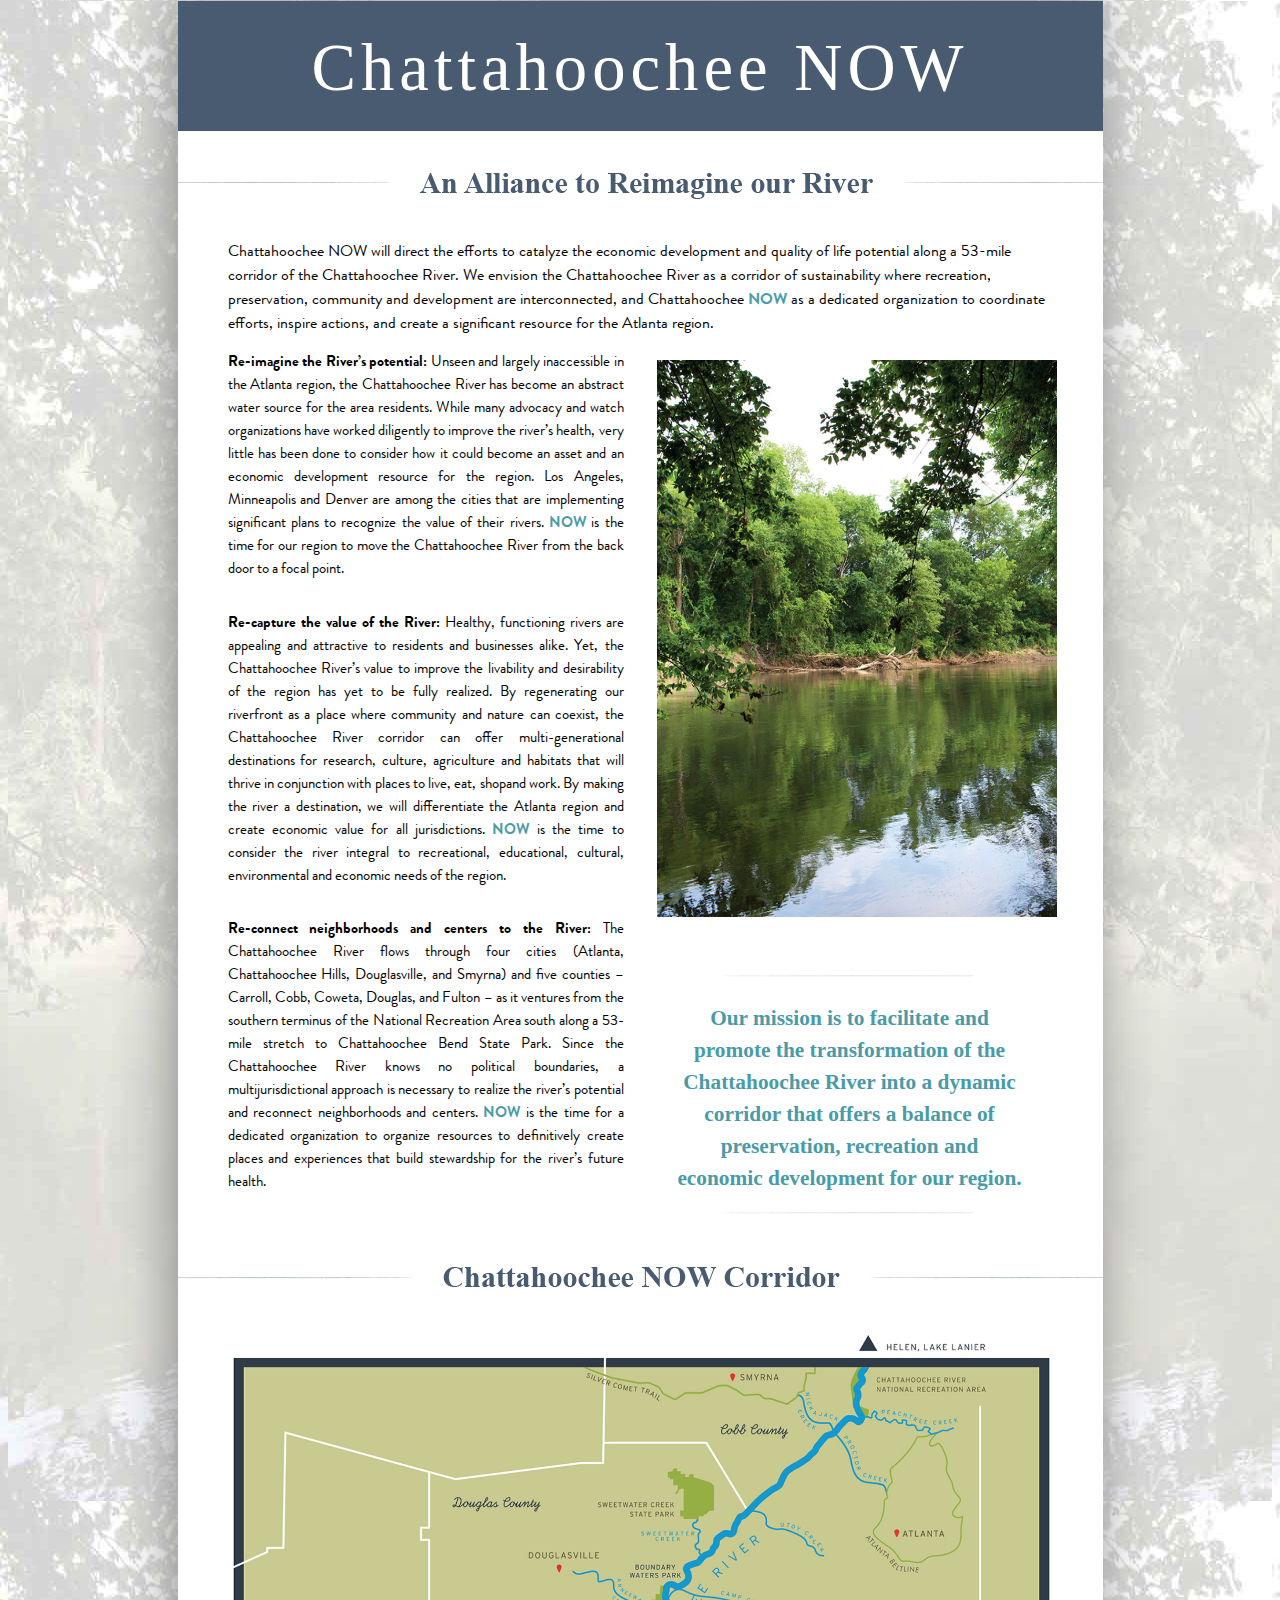
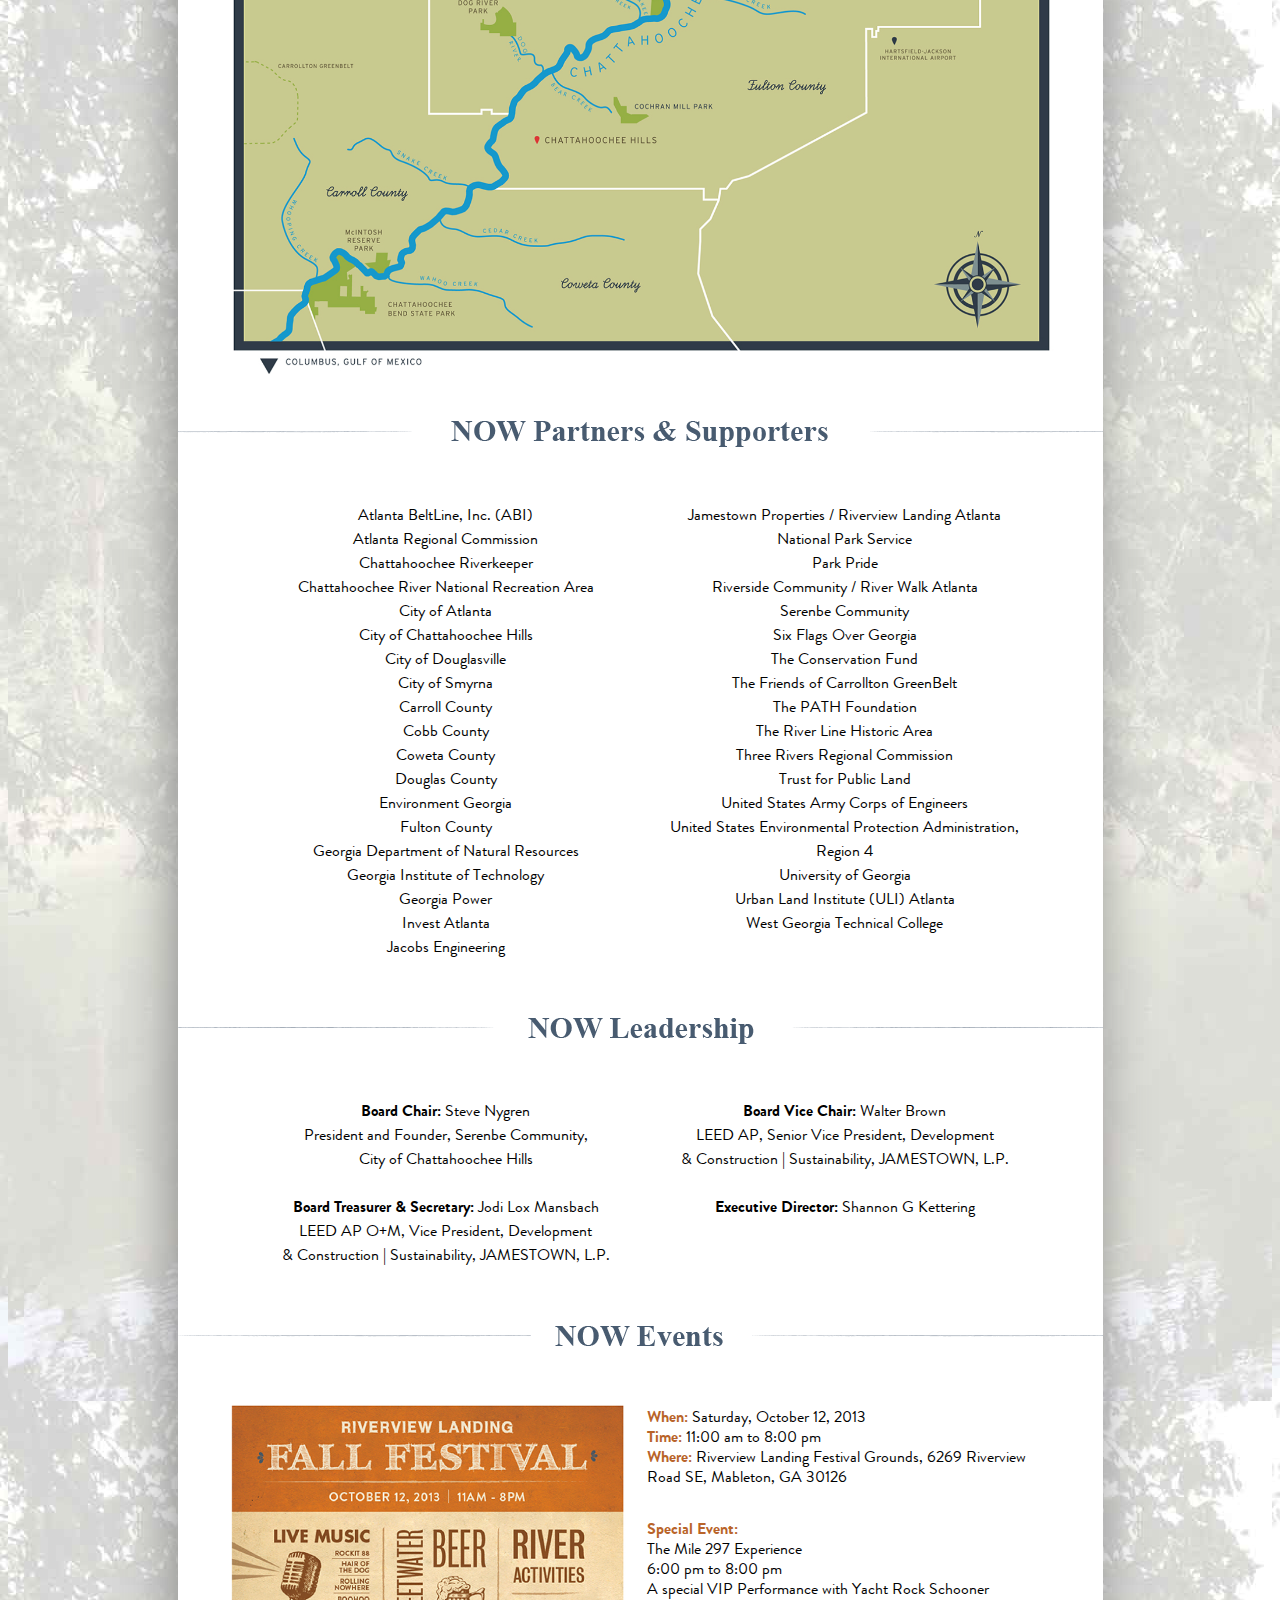
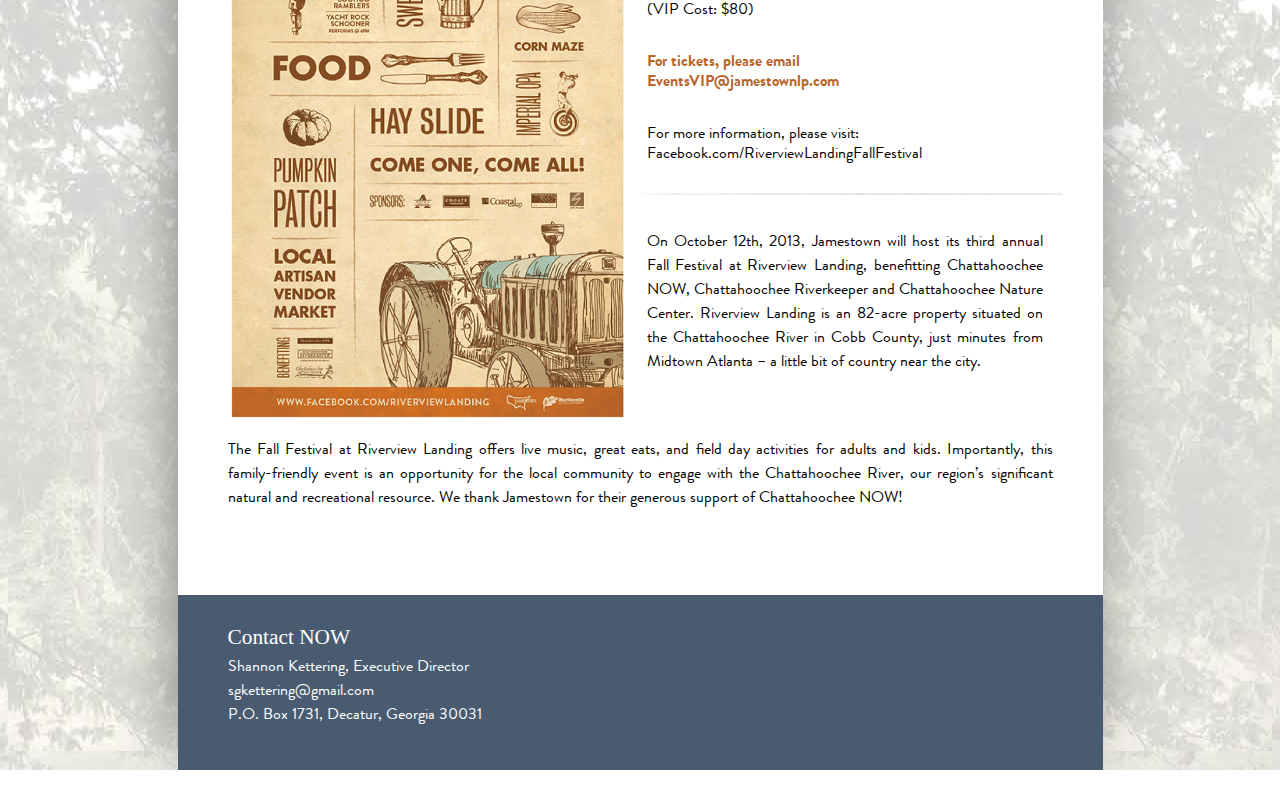
<file: index.html>
<!DOCTYPE html PUBLIC "-//W3C//DTD XHTML 1.0 Transitional//EN" "http://www.w3.org/TR/xhtml1/DTD/xhtml1-transitional.dtd">
<html xmlns="http://www.w3.org/1999/xhtml">
<head>
	<!--
	/* @license
	 * MyFonts Webfont Build ID 2560172, 2013-05-20T10:49:08-0400
	 * 
	 * The fonts listed in this notice are subject to the End User License
	 * Agreement(s) entered into by the website owner. All other parties are 
	 * explicitly restricted from using the Licensed Webfonts(s).
	 * 
	 * You may obtain a valid license at the URLs below.
	 * 
	 * Webfont: Brandon Grotesque Bold by HVD Fonts
	 * URL: http://www.myfonts.com/fonts/hvdfonts/brandon-grotesque/bold/
	 * 
	 * Webfont: Brandon Grotesque Medium Italic by HVD Fonts
	 * URL: http://www.myfonts.com/fonts/hvdfonts/brandon-grotesque/medium-italic/
	 * 
	 * Webfont: Brandon Grotesque Light Italic by HVD Fonts
	 * URL: http://www.myfonts.com/fonts/hvdfonts/brandon-grotesque/light-italic/
	 * 
	 * Webfont: Brandon Grotesque Regular by HVD Fonts
	 * URL: http://www.myfonts.com/fonts/hvdfonts/brandon-grotesque/regular/
	 * 
	 * Webfont: Brandon Grotesque Medium by HVD Fonts
	 * URL: http://www.myfonts.com/fonts/hvdfonts/brandon-grotesque/medium/
	 * 
	 * 
	 * License: http://www.myfonts.com/viewlicense?type=web&buildid=2560172
	 * Webfonts copyright: Copyright (c) 2009 by Hannes von Doehren. All rights reserved.
	 * 
	 * © 2013 MyFonts Inc
	*/

	-->
	<link rel="stylesheet" type="text/css" href="MyFontsWebfontsKit/MyFontsWebfontsKit.css">
<link rel="stylesheet" type="text/css" href="css/site.css">
<link rel="shortcut icon" href="favicon.ico" type="image/x-icon" />
<meta http-equiv="Content-Type" content="text/html; charset=UTF-8" />
<title>Chattanoochee Now</title>
</head>
<body>
		<div class="wrapper">
			<div id="header"><h1>Chattahoochee NOW</h1></div>
			<div id="content">
									
					<img class="subhead" src="images/alliance.png" alt="poster image" width="925px" />
			Chattahoochee NOW will direct the efforts to catalyze the economic development and quality of life potential along a 53-mile corridor of the Chattahoochee River. We envision the Chattahoochee River as a corridor of sustainability where recreation, preservation, community and development are interconnected, and Chattahoochee <span class="bold-now">NOW</span> as a dedicated organization to coordinate efforts, inspire actions, and create a significant resource for the Atlanta region.

			<div class="left-column">
			<p><span class="bold-words">Re-imagine the River’s potential:</span> Unseen and largely inaccessible in the Atlanta region, the Chattahoochee River has become an abstract water source for the area residents. While many advocacy and watch organizations have worked diligently to improve the river’s health, very little has been done to consider how it could become an asset and an economic development resource for the region. Los Angeles, Minneapolis and Denver are among the cities that are implementing significant plans to recognize the value of their rivers. <span class="bold-now">NOW</span> is the time for our region to move the Chattahoochee River from the back door to a focal point.</p><br />
			
			<p><span class="bold-words">Re-capture the value of the River:</span> Healthy, functioning rivers are appealing and attractive to residents and businesses alike. Yet, the Chattahoochee River’s value to improve the livability and desirability of the region has yet to be fully realized. By regenerating our riverfront as a place where community and nature can coexist, the Chattahoochee River corridor can offer multi-generational destinations for research, culture, agriculture and habitats that will thrive in conjunction with places to live, eat, shopand work. By making the river a destination, we will differentiate the Atlanta region and create economic value for all jurisdictions. <span class="bold-now">NOW</span> is the time to consider the river integral to recreational, educational, cultural, environmental and economic needs of the region.</p>
			
			<p><span class="bold-words">Re-connect neighborhoods and centers to the River:</span> The Chattahoochee River flows through four cities (Atlanta, Chattahoochee Hills, Douglasville, and Smyrna) and five counties – Carroll, Cobb, Coweta, Douglas, and Fulton – as it ventures from the southern terminus of the National Recreation Area south along a 53-mile stretch to Chattahoochee Bend State Park. Since the Chattahoochee River knows no political boundaries, a multijurisdictional approach is necessary to realize the river’s potential and reconnect neighborhoods and centers. <span class="bold-now">NOW</span> is the time for a dedicated organization to organize resources to definitively create places and experiences that build stewardship for the river’s future health.</p></div>
			
		
		<div class="right-column">
		<img class="river" src="images/river.png" alt="river image" width="400px" height: "557px"/>
		<img class="divider" src="images/divide-line.png" alt="river image" width="250px" />
		<h3>Our mission is to facilitate and promote the transformation of the Chattahoochee River into a dynamic corridor that offers a balance of preservation, recreation and economic development for our region.</h3>
		<img class="divider" src="images/divide-line.png" alt="river image" width="250px" />
	</div>
	
	<div id="section">
		<img class="subhead" src="images/corridor.png" alt="poster image" width="925px" />
		<img class="map" src="images/map.png" alt"map" width= "830px" height="647" /></div>
		
		
			<img class="subhead" src="images/partners.png" alt="poster image" width="925px" h/>
			<div class="left-column">
		<ul><li>Atlanta BeltLine, Inc. (ABI)</li>
			<li>Atlanta Regional Commission</li>
			<li>Chattahoochee Riverkeeper</li>
			<li>Chattahoochee River National Recreation Area</li>
			<li>City of Atlanta </li>
			<li>City of Chattahoochee Hills</li>
			<li>City of Douglasville</li>
			<li>City of Smyrna</li>
			<li>Carroll County</li>
			<li>Cobb County</li>
			<li>Coweta County </li>
			<li>Douglas County</li>
			<li>Environment Georgia</li>
			<li>Fulton County</li>
			<li>Georgia Department of Natural Resources</li>
			<li>Georgia Institute of Technology </li>
			<li>Georgia Power</li>
			<li>Invest Atlanta</li>
			<li>Jacobs Engineering</li>
		</ul></div>
		
				<div class="right-column">
			<ul><li>Jamestown Properties / Riverview Landing Atlanta</li>
				<li>National Park Service </li>
				<li>Park Pride</li>
				<li>Riverside Community / River Walk Atlanta</li>
				<li>Serenbe Community</li>
				<li>Six Flags Over Georgia</li>
				<li>The Conservation Fund</li>
				<li>The Friends of Carrollton GreenBelt</li>
				<li>The PATH Foundation</li>
				<li>The River Line Historic Area </li>
				<li>Three Rivers Regional Commission</li>
				<li>Trust for Public Land</li>
				<li>United States Army Corps of Engineers </li>
				<li>United States Environmental Protection Administration, Region 4</li>
				<li>University of Georgia</li>
				<li>Urban Land Institute (ULI) Atlanta</li>
				<li>West Georgia Technical College</li>
			</ul></div>
		
	
		<img class="subhead" src="images/leadership.png" alt="poster image" width="925px" h/>
		<div class="left-column"><ul>
			<li><span class="bold-words">Board Chair:</span> Steve Nygren</li>
				<li>President and Founder, Serenbe Community,</li>
				<li>City of Chattahoochee Hills</li><br />
				
				<li><span class="bold-words">Board Treasurer &amp; Secretary:</span> Jodi Lox Mansbach</li>
					<li>LEED AP O+M, Vice President, Development</li>
					<li>&amp; Construction | Sustainability, JAMESTOWN, L.P.</li><ul>
					</div>
			<div class="right-column"><ul>	
				<li><span class="bold-words">Board Vice Chair:</span> Walter Brown</li>
					<li>LEED AP, Senior Vice President, Development</li>
					<li>&amp; Construction | Sustainability, JAMESTOWN, L.P.</li><br /> 
			<li><span class="bold-words">Executive Director:</span> Shannon G Kettering</li> <br /> <br /> 
		</ul>
</div>					
			<div id="section">
				<img class="subhead" src="images/events.png" alt="poster image" width="925px" h/>
			<div class="left-column">
				<img class="poster" src="images/poster.png" alt="poster image" width="400px" height: "620px" />
				
			</div>
			
			<div class="right-column">
				<div id="event">
				<p><span class="bold-events">When:</span> Saturday, October 12, 2013<br />
					<span class="bold-events">Time:</span> 11:00 am to 8:00 pm <br />
					<span class="bold-events">Where:</span> Riverview Landing Festival Grounds, 6269 Riverview Road SE, Mableton, GA 30126</p>

				<p><span class="bold-events">Special Event:</span><br />
					The Mile 297 Experience<br />
					6:00 pm to 8:00 pm<br />
					A special VIP Performance with Yacht Rock Schooner<br />
					(VIP Cost: $80)</p>
				
				<p><span class="bold-events">For tickets, please email<br /> <a href="mailto:EventsVIP@jamestownlp.com"><span class="bold-events">EventsVIP@jamestownlp.com</span></a></span></strong></p>
				 
				<p>For more information, please visit: <a href="https://www.facebook.com/RiverviewLandingFallFestival" target="_blank">Facebook.com/RiverviewLandingFallFestival</a></p>
				<img class="event-line" src="images/divide-line.png" alt="river image" width="420px" height: "34px"/></div>
				
				<p>On October 12th, 2013, Jamestown will host its third annual Fall Festival at Riverview Landing, benefitting Chattahoochee NOW, Chattahoochee Riverkeeper and Chattahoochee Nature Center. Riverview Landing is an 82-acre property situated on the Chattahoochee River in Cobb County, just minutes from Midtown Atlanta – a little bit of country near the city.</p></div>
				
			<p>The Fall Festival at Riverview Landing offers live music, great eats, and field day activities for adults and kids. Importantly, this family-friendly event is an opportunity for the local community to engage with the Chattahoochee River, our region’s significant natural and recreational resource. We thank Jamestown for their generous support of Chattahoochee NOW!
			</p></div>

	</div>
			<div id="footer">
<h4>Contact NOW</h4>
<p><strong>Shannon Kettering</strong>, Executive Director<br />
<a href="mailto:sgkettering@gmail.com">sgkettering@gmail.com</a><br />	
P.O. Box 1731, Decatur, Georgia 30031</p></div>

	
</div>
</body>
</html>
</file>
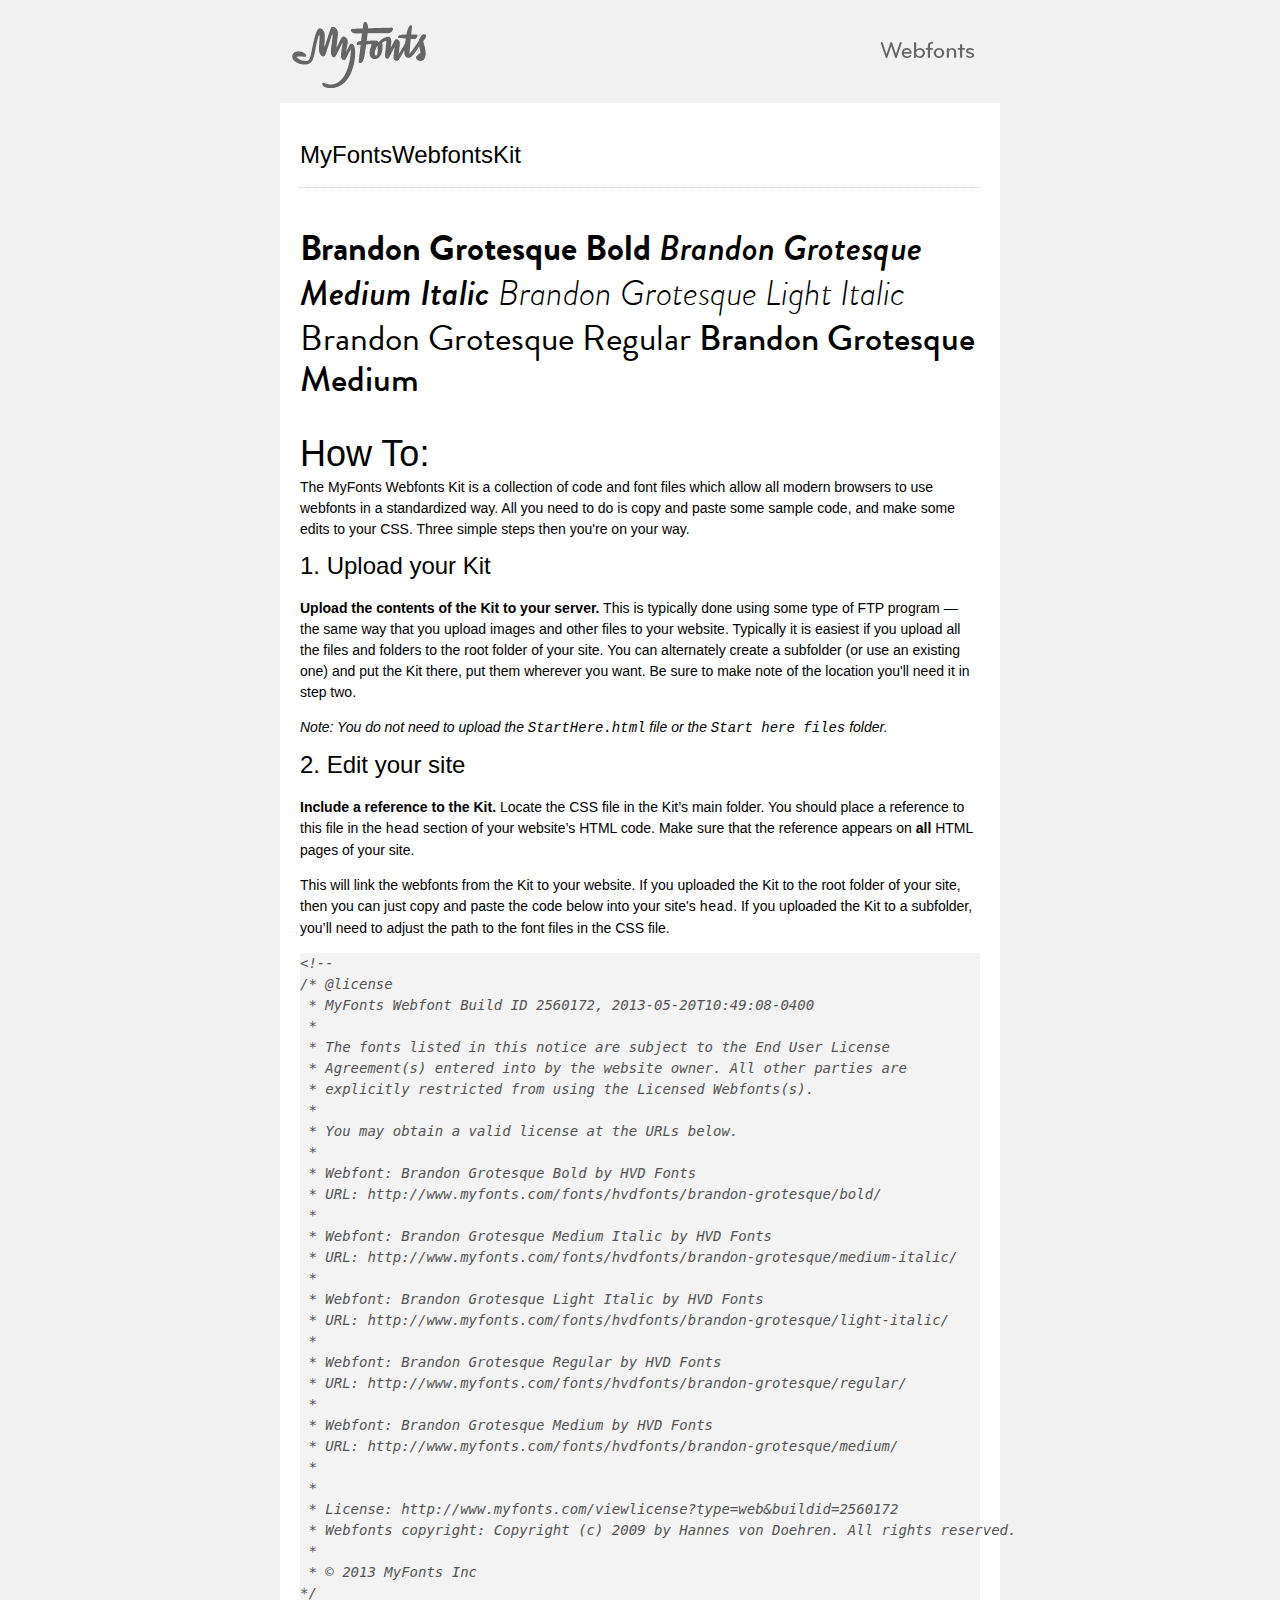
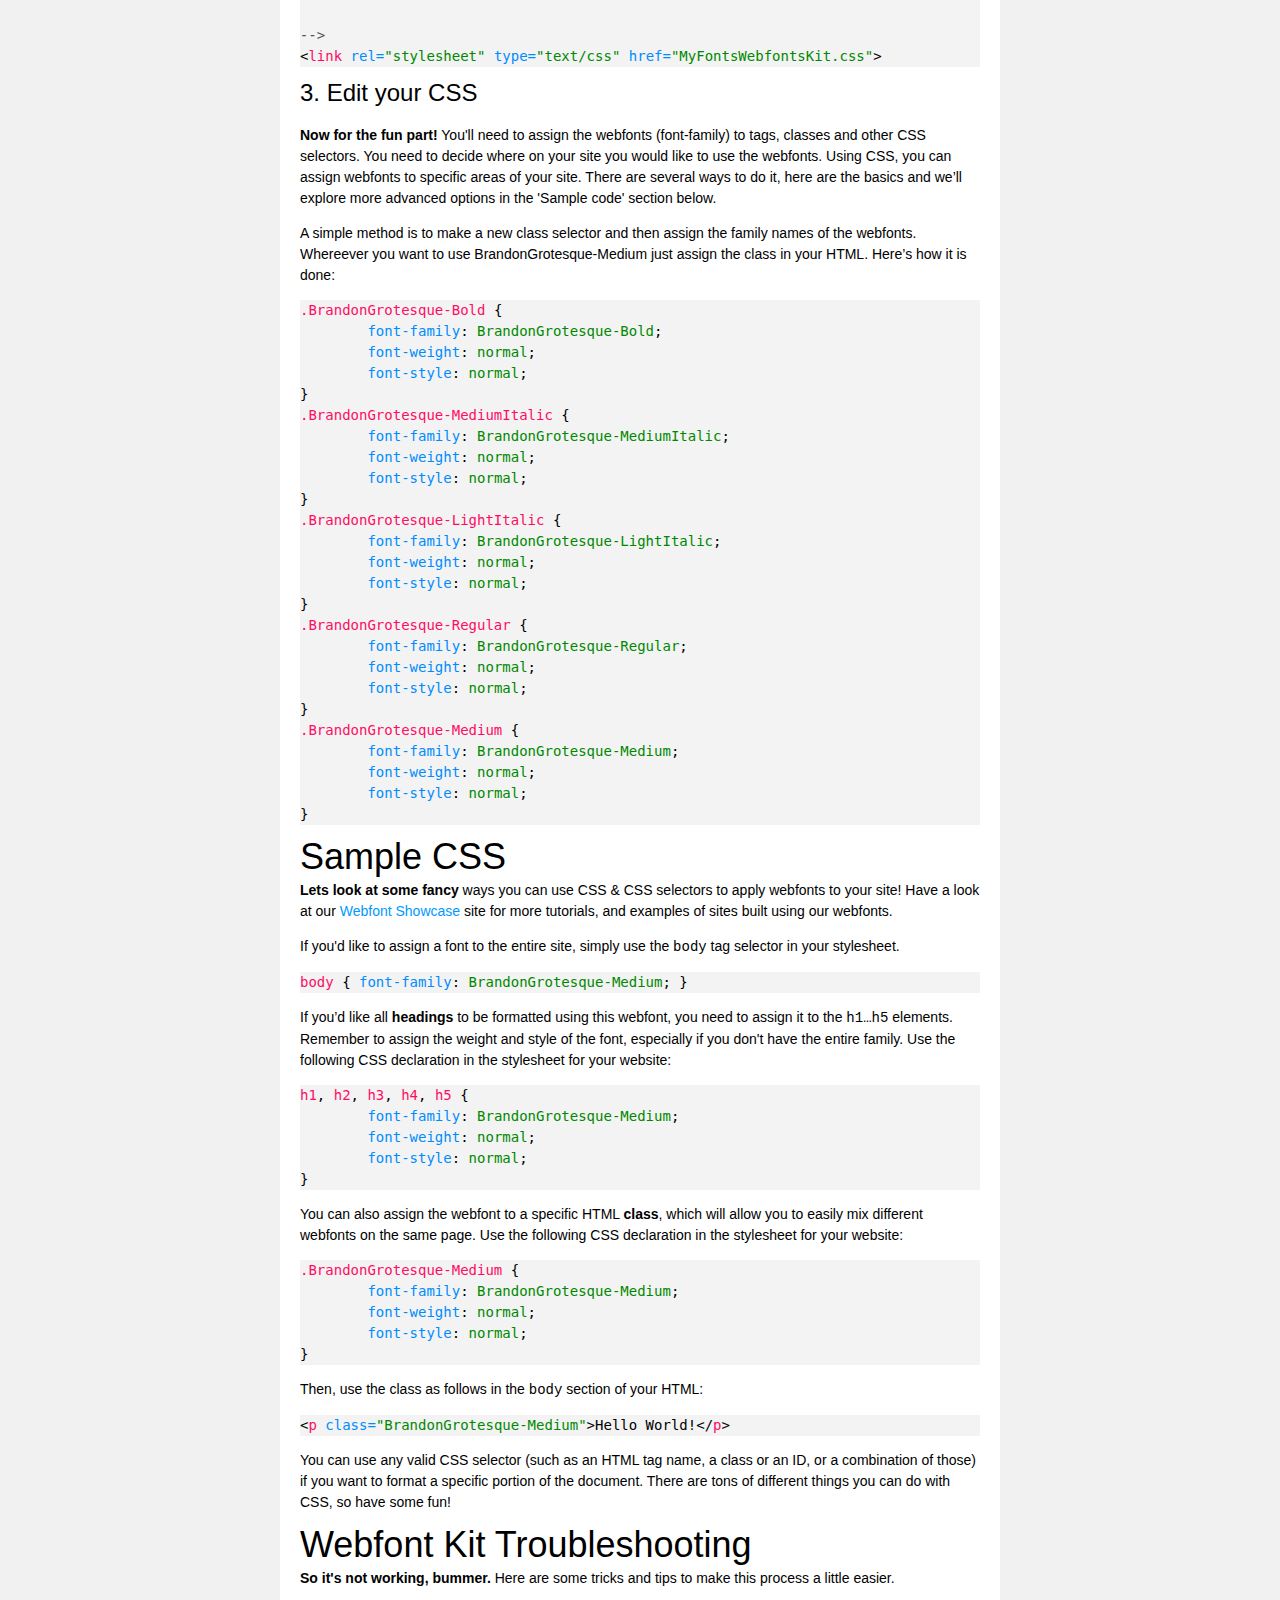
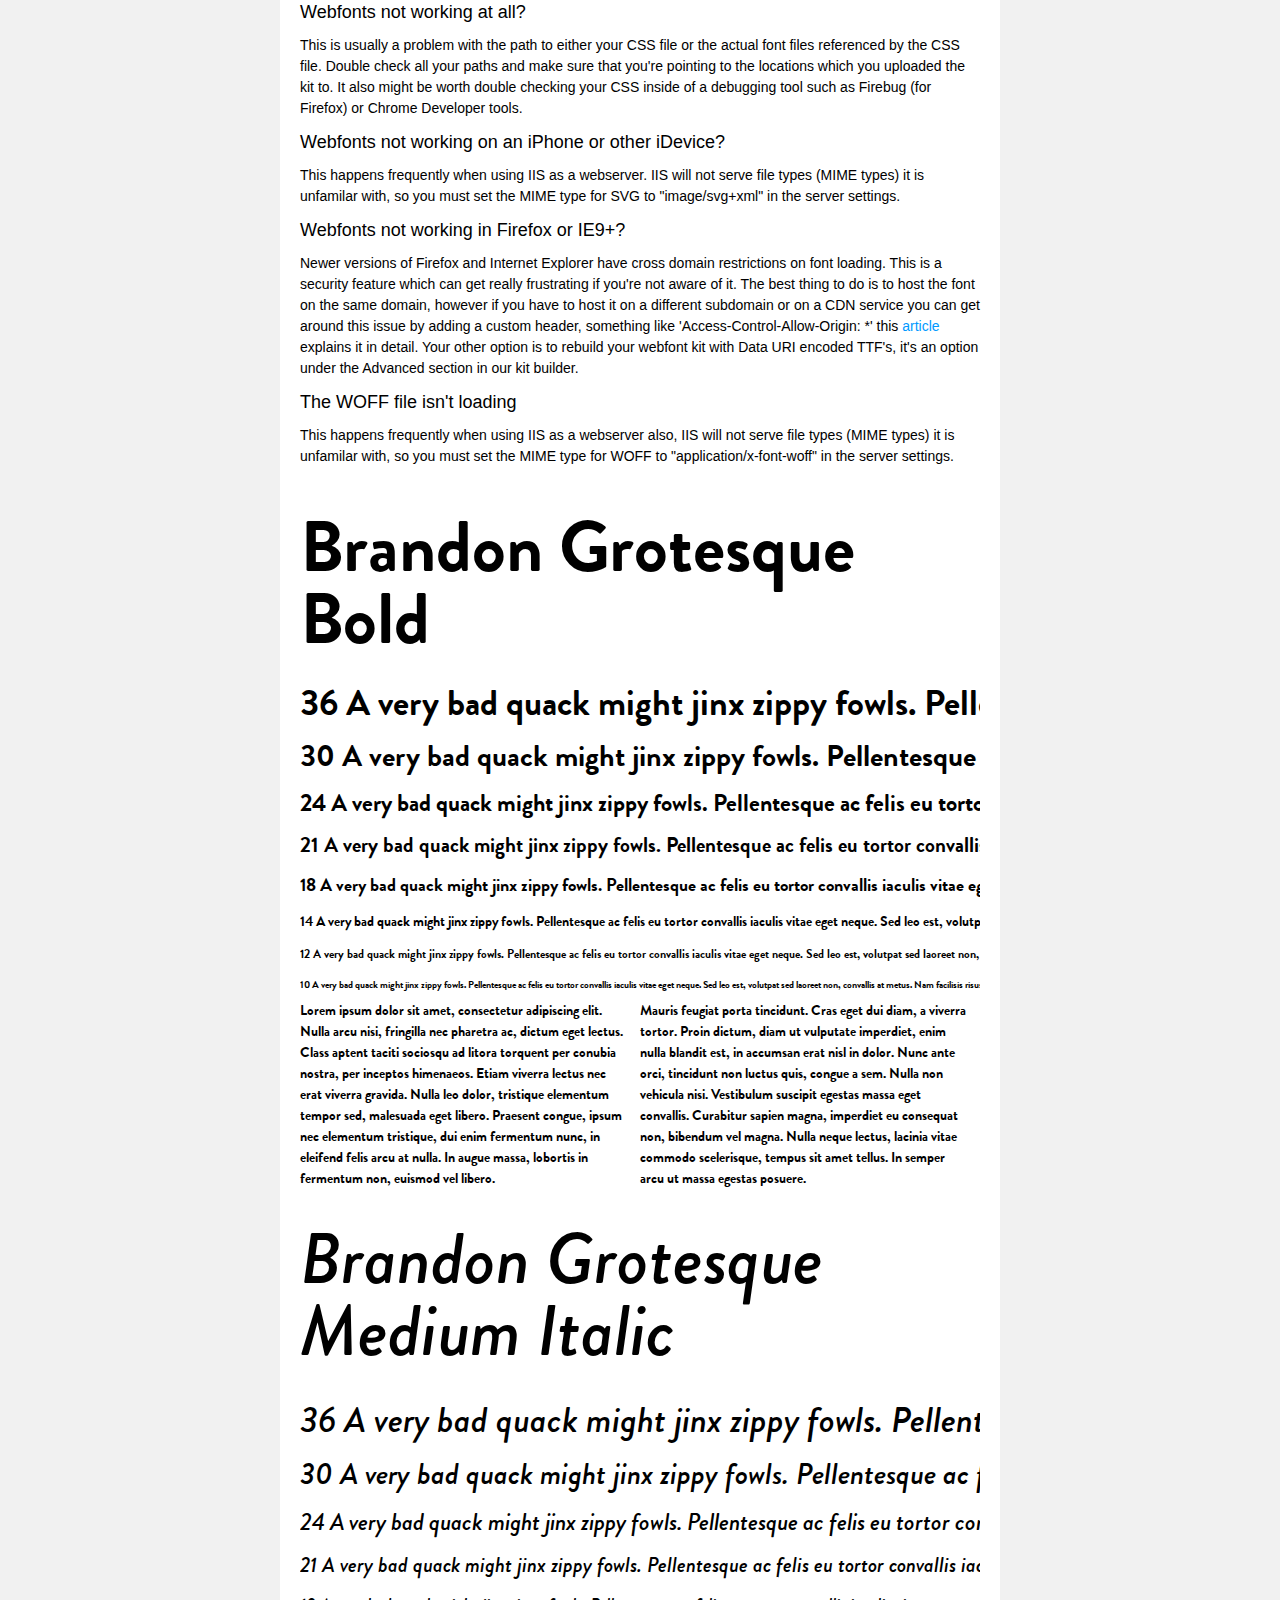
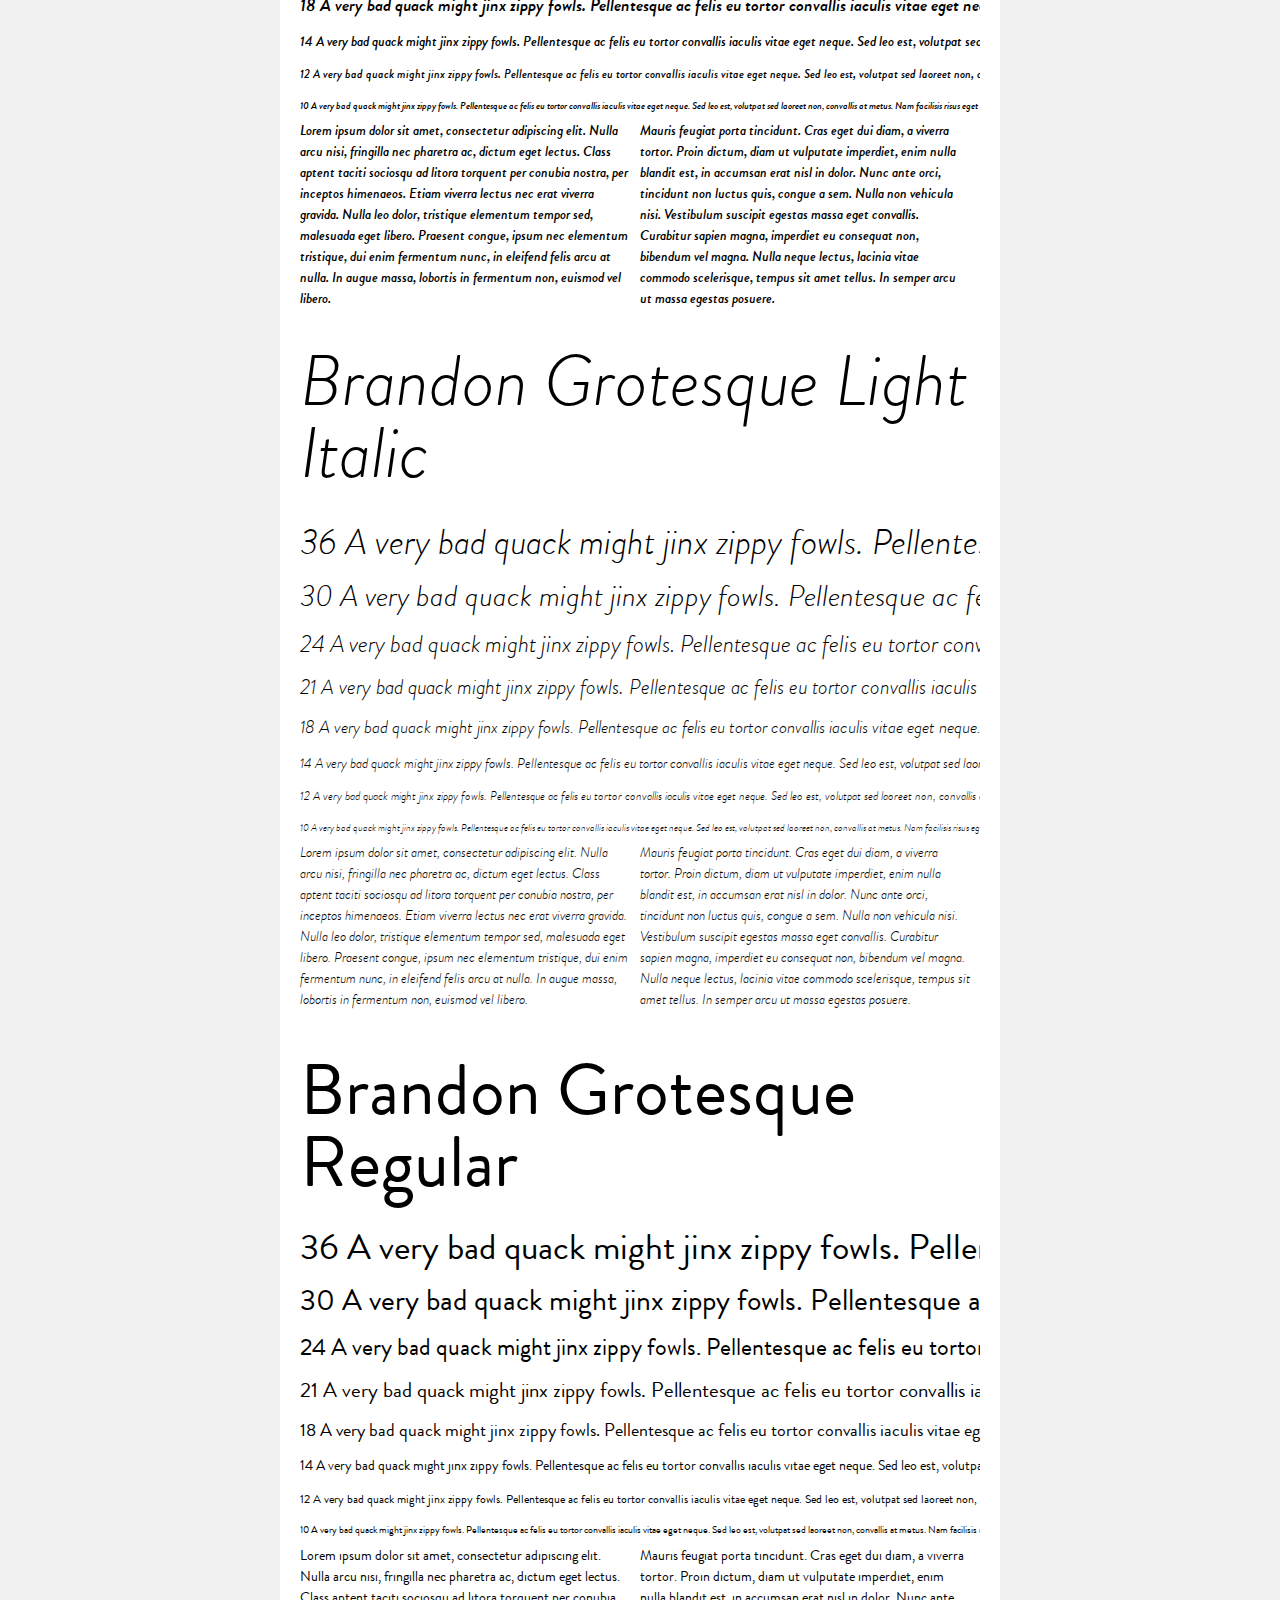
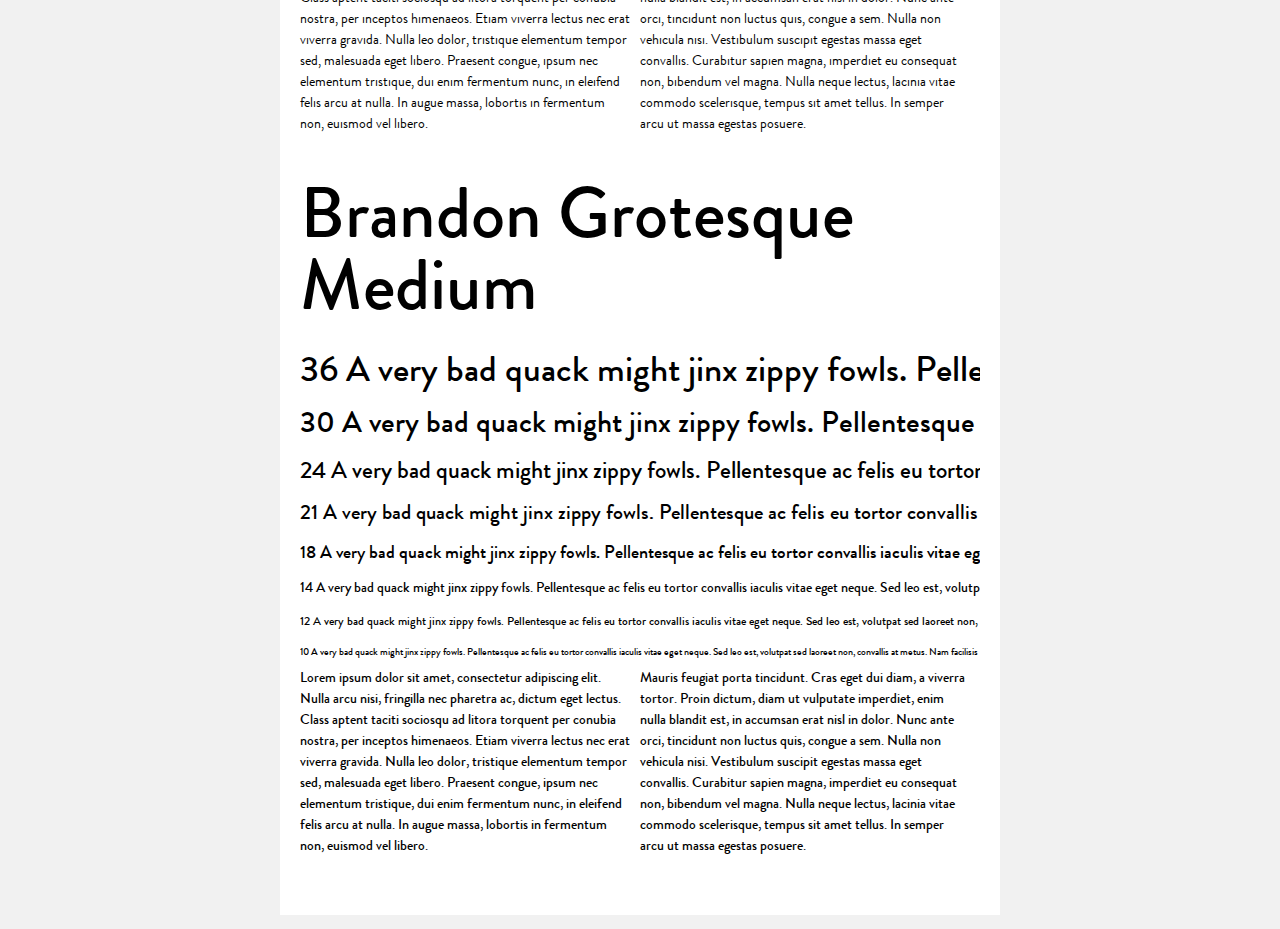
<file: MyFontsWebfontsKit/StartHere.html>
<!DOCTYPE html PUBLIC "-//W3C//DTD XHTML 1.0 Strict//EN"
	"http://www.w3.org/TR/xhtml1/DTD/xhtml1-strict.dtd">

<html xmlns="http://www.w3.org/1999/xhtml" xml:lang="en" lang="en">
<head>
<title>MyFontsWebfontsKit</title>
<meta http-equiv="Content-Type" content="text/html; charset=UTF-8">

<!--
/* @license
 * MyFonts Webfont Build ID 2560172, 2013-05-20T10:49:08-0400
 * 
 * The fonts listed in this notice are subject to the End User License
 * Agreement(s) entered into by the website owner. All other parties are 
 * explicitly restricted from using the Licensed Webfonts(s).
 * 
 * You may obtain a valid license at the URLs below.
 * 
 * Webfont: Brandon Grotesque Bold by HVD Fonts
 * URL: http://www.myfonts.com/fonts/hvdfonts/brandon-grotesque/bold/
 * 
 * Webfont: Brandon Grotesque Medium Italic by HVD Fonts
 * URL: http://www.myfonts.com/fonts/hvdfonts/brandon-grotesque/medium-italic/
 * 
 * Webfont: Brandon Grotesque Light Italic by HVD Fonts
 * URL: http://www.myfonts.com/fonts/hvdfonts/brandon-grotesque/light-italic/
 * 
 * Webfont: Brandon Grotesque Regular by HVD Fonts
 * URL: http://www.myfonts.com/fonts/hvdfonts/brandon-grotesque/regular/
 * 
 * Webfont: Brandon Grotesque Medium by HVD Fonts
 * URL: http://www.myfonts.com/fonts/hvdfonts/brandon-grotesque/medium/
 * 
 * 
 * License: http://www.myfonts.com/viewlicense?type=web&buildid=2560172
 * Webfonts copyright: Copyright (c) 2009 by Hannes von Doehren. All rights reserved.
 * 
 * © 2013 MyFonts Inc
*/

-->

<!-- 1. load the webfonts -->
<link rel="stylesheet" type="text/css" href="MyFontsWebfontsKit.css">

<!-- 2. set up some css styles using the webfonts -->
<style type="text/css">
.BrandonGrotesque-Bold { font-family: BrandonGrotesque-Bold; }
.BrandonGrotesque-MediumItalic { font-family: BrandonGrotesque-MediumItalic; }
.BrandonGrotesque-LightItalic { font-family: BrandonGrotesque-LightItalic; }
.BrandonGrotesque-Regular { font-family: BrandonGrotesque-Regular; }
.BrandonGrotesque-Medium { font-family: BrandonGrotesque-Medium; }
</style>


<!-- not relevant to webfonts. just example code highlighting. -->
<script type="text/javascript" src="Start here files/highlight.js"></script>
<script type="text/javascript">
  hljs.initHighlightingOnLoad();
</script>

<!-- also not relavent to webfonts. just layout css for this doc. -->
<link rel="stylesheet" type="text/css" href="Start here files/layout.css">


</head>
<body>
<div id="header"><br>
  <img src="Start here files/header.png" alt="MyFonts Webfonts" style="padding-bottom: 12px;" width="720" border="0" height="66"> 
</div>
<div id="main_container">
		
<div id="headline">
<h2 class="webfont-article-block">MyFontsWebfontsKit</h2>
<div class="container-article"><p style="font-size:36px;line-height:40px;">
  <span class="BrandonGrotesque-Bold" contenteditable="true">Brandon Grotesque Bold </span>
  <span class="BrandonGrotesque-MediumItalic" contenteditable="true">Brandon Grotesque Medium Italic </span>
  <span class="BrandonGrotesque-LightItalic" contenteditable="true">Brandon Grotesque Light Italic </span>
  <span class="BrandonGrotesque-Regular" contenteditable="true">Brandon Grotesque Regular </span>
  <span class="BrandonGrotesque-Medium" contenteditable="true">Brandon Grotesque Medium </span>
</div>
</div>
<div id="webfont_instructions">
	<h1>How To:</h1>
	<p>The MyFonts Webfonts Kit is a collection of code and font files which allow all modern browsers to use webfonts in a standardized way.  
	All you need to do is copy and paste some sample code, and make some edits to your CSS.  Three simple steps then you're on your way.</p>
	
	<h2>1. Upload your Kit</h2>

	<p><strong>Upload the contents of the Kit to your server.</strong> This is
	typically done using some type of FTP program — the same way that you upload images and other files
	to your website. Typically it is easiest if you upload all the files and folders to
	the root folder of your site.  You can alternately create a subfolder (or use an existing one) and put
	the Kit there, put them wherever you want.  Be sure to make note of the location you'll need it in step two. </p>

	<p><em>Note: You do not need to upload the <code>StartHere.html</code> file or
	the <code>Start here files</code> folder.</em> </p>

	<h2>2. Edit your site</h2>

	<p><strong>Include a reference to the Kit. </strong> Locate the CSS file in the Kit’s main folder.  You should place a reference to this file in the
	<code>head</code> section of your website’s HTML code. Make
	sure that the reference appears on <strong>all</strong> HTML pages of your site.

	<p>This will link the webfonts from the Kit to your website. 
	If you uploaded the Kit to the root folder of your site, then
	you can just copy and paste the code below into your site's 
	<code>head</code>. If you uploaded the Kit to a
	subfolder, you’ll need to adjust the path to the font files in the CSS file. </p>

	<pre><code class="html">&lt;!--
/* @license
 * MyFonts Webfont Build ID 2560172, 2013-05-20T10:49:08-0400
 * 
 * The fonts listed in this notice are subject to the End User License
 * Agreement(s) entered into by the website owner. All other parties are 
 * explicitly restricted from using the Licensed Webfonts(s).
 * 
 * You may obtain a valid license at the URLs below.
 * 
 * Webfont: Brandon Grotesque Bold by HVD Fonts
 * URL: http://www.myfonts.com/fonts/hvdfonts/brandon-grotesque/bold/
 * 
 * Webfont: Brandon Grotesque Medium Italic by HVD Fonts
 * URL: http://www.myfonts.com/fonts/hvdfonts/brandon-grotesque/medium-italic/
 * 
 * Webfont: Brandon Grotesque Light Italic by HVD Fonts
 * URL: http://www.myfonts.com/fonts/hvdfonts/brandon-grotesque/light-italic/
 * 
 * Webfont: Brandon Grotesque Regular by HVD Fonts
 * URL: http://www.myfonts.com/fonts/hvdfonts/brandon-grotesque/regular/
 * 
 * Webfont: Brandon Grotesque Medium by HVD Fonts
 * URL: http://www.myfonts.com/fonts/hvdfonts/brandon-grotesque/medium/
 * 
 * 
 * License: http://www.myfonts.com/viewlicense?type=web&amp;buildid=2560172
 * Webfonts copyright: Copyright (c) 2009 by Hannes von Doehren. All rights reserved.
 * 
 * © 2013 MyFonts Inc
*/

--&gt;
&lt;link rel=&quot;stylesheet&quot; type=&quot;text/css&quot; href=&quot;MyFontsWebfontsKit.css&quot;&gt;
</code></pre>
	
	<h2>3. Edit your CSS</h2>

	<p><strong>Now for the fun part!</strong>
	You'll need to assign the webfonts (font-family) to tags, classes and other CSS selectors.
	You need to decide where on your site you would like to use the webfonts.  
	Using CSS, you can assign webfonts to specific areas of your site.  
	There are several ways to do it, here are the basics and we’ll explore more advanced options in the 'Sample code' section below. </p>

	<p>A simple method is to make a new class selector and
	then assign the family names of the webfonts.  Whereever you want to use BrandonGrotesque-Medium just assign the class in your HTML. Here’s how it is done: </p>
	
	
	<pre><code class="css">.BrandonGrotesque-Bold { 
	font-family: BrandonGrotesque-Bold;
	font-weight: normal;
	font-style: normal;
}
.BrandonGrotesque-MediumItalic { 
	font-family: BrandonGrotesque-MediumItalic;
	font-weight: normal;
	font-style: normal;
}
.BrandonGrotesque-LightItalic { 
	font-family: BrandonGrotesque-LightItalic;
	font-weight: normal;
	font-style: normal;
}
.BrandonGrotesque-Regular { 
	font-family: BrandonGrotesque-Regular;
	font-weight: normal;
	font-style: normal;
}
.BrandonGrotesque-Medium { 
	font-family: BrandonGrotesque-Medium;
	font-weight: normal;
	font-style: normal;
}
</code></pre>
</div>
<div id="webfont_code">
	<h1>Sample CSS</h1>
	<p><strong>Lets look at some fancy</strong> ways you can use CSS &amp; CSS selectors to apply webfonts to your site!
	Have a look at our <a href='http://webfonts.myfonts.com'>Webfont Showcase</a> site for more tutorials, and examples of sites built using our webfonts.
	</p>
	
	<p>If you'd like to assign a font to the entire site, simply use the <code>body</code> tag selector in your stylesheet.
	
	 
	<pre><code class="css">body { font-family: BrandonGrotesque-Medium; }</code></pre>

	<p>If you’d like all <strong>headings</strong> to be formatted using this
	webfont, you need to assign it to the <code>h1…h5</code> elements.  
	Remember to assign the weight and style of the font, especially if you don't have the entire family.
	Use the following CSS declaration in the stylesheet for your website: </p>

 
	<pre><code class="css">h1, h2, h3, h4, h5 { 
	font-family: BrandonGrotesque-Medium; 
	font-weight: normal; 
	font-style: normal; 
}</code></pre>

	<p>You can also assign the webfont to a specific HTML <strong>class</strong>, which will allow
	you to easily mix different webfonts on the same page. Use the following CSS
	declaration in the stylesheet for your website: </p>

	
	<pre><code class="css">.BrandonGrotesque-Medium { 
	font-family: BrandonGrotesque-Medium;
	font-weight: normal;
	font-style: normal;
}
</code></pre>

	<p>Then, use the class as follows in the <code>body</code> section of your HTML: </p>

		<pre><code class="html">&lt;p class=&quot;BrandonGrotesque-Medium&quot;&gt;Hello World!&lt;/p&gt;</code></pre>

	<p>You can use any valid CSS selector (such as an HTML tag name, a class or an
	ID, or a combination of those) if you want to format a specific portion of the
	document.  There are tons of different things you can do with CSS, so have some fun!</p>
	
</div>

<div id="webfont_troubleshooting">
	
	<h1>Webfont Kit Troubleshooting</h1>
	
	<p><strong>So it's not working, bummer.</strong>  Here are some tricks and tips to make this process a little easier.</p>
	
	<p><h3>Webfonts not working at all?</h3>
	This is usually a problem with the path to either your CSS file or the actual font files referenced by the CSS file.  Double check all your paths and make sure that you're pointing to the locations which you uploaded the kit to.
	It also might be worth double checking your CSS inside of a debugging tool such as Firebug (for Firefox) or Chrome Developer tools.
	</p>

	<p><h3>Webfonts not working on an iPhone or other iDevice?</h3>
	This happens frequently when using IIS as a webserver. IIS will not serve file types (MIME types) it is unfamilar with, so
	you must set the MIME type for SVG to "image/svg+xml" in the server settings.</p>

	<p><h3>Webfonts not working in Firefox or IE9+?</h3>
	Newer versions of Firefox and Internet Explorer have cross domain restrictions on font loading.
	This is a security feature which can get really frustrating if you're not aware of it.  The best thing to do is to host the font on the same domain,
	however if you have to host it on a different subdomain or on a CDN service you can get around this issue by adding a custom header, something like 'Access-Control-Allow-Origin: *'
	this <a href='http://tech.davemx.com/2010/firefox-font-face-not-working-on-different-domain/'>article</a> explains it in detail.
	Your other option is to rebuild your webfont kit with Data URI encoded TTF's, it's an option under the Advanced section in our kit builder.</p>
	
	<p><h3>The WOFF file isn't loading</h3>
	This happens frequently when using IIS as a webserver also, IIS will not serve file types (MIME types) it is unfamilar with, so
	you must set the MIME type for WOFF to "application/x-font-woff" in the server settings.</p>
	</div>

<div id="webfont_specimen">
	<div class="clearer">&nbsp;</div>
	
		  <div class="clearer">&nbsp;</div>
  <div class="webfont-sample-block">
    <p class="BrandonGrotesque-Bold webfont-sample" style="font-size:72px;">Brandon Grotesque Bold</p>
  </div>
  <div class="webfont-sample-block nowrap">
    <p class="BrandonGrotesque-Bold webfont-sample" style="font-size:36px;"><span>36 </span>A very bad quack might jinx zippy fowls. Pellentesque ac felis eu tortor convallis iaculis vitae eget neque. Sed leo est, volutpat sed laoreet non, convallis at metus. Nam facilisis risus eget orci posuere sodales. Aliquam eleifend quam vel ipsum euismod aliquam. Lorem ipsum dolor sit amet, consectetur adipiscing elit. Cras ut ultrices tellus. Aliquam quis metus diam, id commodo mi. Aenean ac urna mi, sit amet gravida lacus. Aliquam urna nunc, pulvinar vel egestas ac, tincidunt non dui. Maecenas in orci sit amet lacus mollis viverra eu vitae arcu. Vestibulum eros quam, viverra et fermentum ac, ultrices sit amet risus. Nulla tristique magna vel urna tempus cursus. </p>
    <p class="BrandonGrotesque-Bold webfont-sample" style="font-size:30px;"><span>30 </span>A very bad quack might jinx zippy fowls. Pellentesque ac felis eu tortor convallis iaculis vitae eget neque. Sed leo est, volutpat sed laoreet non, convallis at metus. Nam facilisis risus eget orci posuere sodales. Aliquam eleifend quam vel ipsum euismod aliquam. Lorem ipsum dolor sit amet, consectetur adipiscing elit. Cras ut ultrices tellus. Aliquam quis metus diam, id commodo mi. Aenean ac urna mi, sit amet gravida lacus. Aliquam urna nunc, pulvinar vel egestas ac, tincidunt non dui. Maecenas in orci sit amet lacus mollis viverra eu vitae arcu. Vestibulum eros quam, viverra et fermentum ac, ultrices sit amet risus. Nulla tristique magna vel urna tempus cursus. </p>
    <p class="BrandonGrotesque-Bold webfont-sample" style="font-size:24px;"><span>24 </span>A very bad quack might jinx zippy fowls. Pellentesque ac felis eu tortor convallis iaculis vitae eget neque. Sed leo est, volutpat sed laoreet non, convallis at metus. Nam facilisis risus eget orci posuere sodales. Aliquam eleifend quam vel ipsum euismod aliquam. Lorem ipsum dolor sit amet, consectetur adipiscing elit. Cras ut ultrices tellus. Aliquam quis metus diam, id commodo mi. Aenean ac urna mi, sit amet gravida lacus. Aliquam urna nunc, pulvinar vel egestas ac, tincidunt non dui. Maecenas in orci sit amet lacus mollis viverra eu vitae arcu. Vestibulum eros quam, viverra et fermentum ac, ultrices sit amet risus. Nulla tristique magna vel urna tempus cursus. </p>
    <p class="BrandonGrotesque-Bold webfont-sample" style="font-size:21px;"><span>21 </span>A very bad quack might jinx zippy fowls. Pellentesque ac felis eu tortor convallis iaculis vitae eget neque. Sed leo est, volutpat sed laoreet non, convallis at metus. Nam facilisis risus eget orci posuere sodales. Aliquam eleifend quam vel ipsum euismod aliquam. Lorem ipsum dolor sit amet, consectetur adipiscing elit. Cras ut ultrices tellus. Aliquam quis metus diam, id commodo mi. Aenean ac urna mi, sit amet gravida lacus. Aliquam urna nunc, pulvinar vel egestas ac, tincidunt non dui. Maecenas in orci sit amet lacus mollis viverra eu vitae arcu. Vestibulum eros quam, viverra et fermentum ac, ultrices sit amet risus. Nulla tristique magna vel urna tempus cursus. </p>
    <p class="BrandonGrotesque-Bold webfont-sample" style="font-size:18px;"><span>18 </span>A very bad quack might jinx zippy fowls. Pellentesque ac felis eu tortor convallis iaculis vitae eget neque. Sed leo est, volutpat sed laoreet non, convallis at metus. Nam facilisis risus eget orci posuere sodales. Aliquam eleifend quam vel ipsum euismod aliquam. Lorem ipsum dolor sit amet, consectetur adipiscing elit. Cras ut ultrices tellus. Aliquam quis metus diam, id commodo mi. Aenean ac urna mi, sit amet gravida lacus. Aliquam urna nunc, pulvinar vel egestas ac, tincidunt non dui. Maecenas in orci sit amet lacus mollis viverra eu vitae arcu. Vestibulum eros quam, viverra et fermentum ac, ultrices sit amet risus. Nulla tristique magna vel urna tempus cursus. </p>
    <p class="BrandonGrotesque-Bold webfont-sample" style="font-size:14px;"><span>14 </span>A very bad quack might jinx zippy fowls. Pellentesque ac felis eu tortor convallis iaculis vitae eget neque. Sed leo est, volutpat sed laoreet non, convallis at metus. Nam facilisis risus eget orci posuere sodales. Aliquam eleifend quam vel ipsum euismod aliquam. Lorem ipsum dolor sit amet, consectetur adipiscing elit. Cras ut ultrices tellus. Aliquam quis metus diam, id commodo mi. Aenean ac urna mi, sit amet gravida lacus. Aliquam urna nunc, pulvinar vel egestas ac, tincidunt non dui. Maecenas in orci sit amet lacus mollis viverra eu vitae arcu. Vestibulum eros quam, viverra et fermentum ac, ultrices sit amet risus. Nulla tristique magna vel urna tempus cursus. </p>
    <p class="BrandonGrotesque-Bold webfont-sample" style="font-size:12px;"><span>12 </span>A very bad quack might jinx zippy fowls. Pellentesque ac felis eu tortor convallis iaculis vitae eget neque. Sed leo est, volutpat sed laoreet non, convallis at metus. Nam facilisis risus eget orci posuere sodales. Aliquam eleifend quam vel ipsum euismod aliquam. Lorem ipsum dolor sit amet, consectetur adipiscing elit. Cras ut ultrices tellus. Aliquam quis metus diam, id commodo mi. Aenean ac urna mi, sit amet gravida lacus. Aliquam urna nunc, pulvinar vel egestas ac, tincidunt non dui. Maecenas in orci sit amet lacus mollis viverra eu vitae arcu. Vestibulum eros quam, viverra et fermentum ac, ultrices sit amet risus. Nulla tristique magna vel urna tempus cursus. </p>
    <p class="BrandonGrotesque-Bold webfont-sample" style="font-size:10px;"><span>10 </span>A very bad quack might jinx zippy fowls. Pellentesque ac felis eu tortor convallis iaculis vitae eget neque. Sed leo est, volutpat sed laoreet non, convallis at metus. Nam facilisis risus eget orci posuere sodales. Aliquam eleifend quam vel ipsum euismod aliquam. Lorem ipsum dolor sit amet, consectetur adipiscing elit. Cras ut ultrices tellus. Aliquam quis metus diam, id commodo mi. Aenean ac urna mi, sit amet gravida lacus. Aliquam urna nunc, pulvinar vel egestas ac, tincidunt non dui. Maecenas in orci sit amet lacus mollis viverra eu vitae arcu. Vestibulum eros quam, viverra et fermentum ac, ultrices sit amet risus. Nulla tristique magna vel urna tempus cursus. </p>
  </div>
  <div class="webfont-twocolumns">
    <p class="BrandonGrotesque-Bold">Lorem ipsum dolor sit amet, consectetur adipiscing elit. Nulla arcu nisi, fringilla nec pharetra ac, dictum eget lectus. Class aptent taciti sociosqu ad litora torquent per conubia nostra, per inceptos himenaeos. Etiam viverra lectus nec erat viverra gravida. Nulla leo dolor, tristique elementum tempor sed, malesuada eget libero. Praesent congue, ipsum nec elementum tristique, dui enim fermentum nunc, in eleifend felis arcu at nulla. In augue massa, lobortis in fermentum non, euismod vel libero. </p>
  </div>
  <div class="webfont-twocolumns last">
    <p class="BrandonGrotesque-Bold">Mauris feugiat porta tincidunt. Cras eget dui diam, a viverra tortor. Proin dictum, diam ut vulputate imperdiet, enim nulla blandit est, in accumsan erat nisl in dolor. Nunc ante orci, tincidunt non luctus quis, congue a sem. Nulla non vehicula nisi. Vestibulum suscipit egestas massa eget convallis. Curabitur sapien magna, imperdiet eu consequat non, bibendum vel magna. Nulla neque lectus, lacinia vitae commodo scelerisque, tempus sit amet tellus. In semper arcu ut massa egestas posuere. </p>
  </div>
  <div class="clearer">&nbsp;</div>
    	  <div class="clearer">&nbsp;</div>
  <div class="webfont-sample-block">
    <p class="BrandonGrotesque-MediumItalic webfont-sample" style="font-size:72px;">Brandon Grotesque Medium Italic</p>
  </div>
  <div class="webfont-sample-block nowrap">
    <p class="BrandonGrotesque-MediumItalic webfont-sample" style="font-size:36px;"><span>36 </span>A very bad quack might jinx zippy fowls. Pellentesque ac felis eu tortor convallis iaculis vitae eget neque. Sed leo est, volutpat sed laoreet non, convallis at metus. Nam facilisis risus eget orci posuere sodales. Aliquam eleifend quam vel ipsum euismod aliquam. Lorem ipsum dolor sit amet, consectetur adipiscing elit. Cras ut ultrices tellus. Aliquam quis metus diam, id commodo mi. Aenean ac urna mi, sit amet gravida lacus. Aliquam urna nunc, pulvinar vel egestas ac, tincidunt non dui. Maecenas in orci sit amet lacus mollis viverra eu vitae arcu. Vestibulum eros quam, viverra et fermentum ac, ultrices sit amet risus. Nulla tristique magna vel urna tempus cursus. </p>
    <p class="BrandonGrotesque-MediumItalic webfont-sample" style="font-size:30px;"><span>30 </span>A very bad quack might jinx zippy fowls. Pellentesque ac felis eu tortor convallis iaculis vitae eget neque. Sed leo est, volutpat sed laoreet non, convallis at metus. Nam facilisis risus eget orci posuere sodales. Aliquam eleifend quam vel ipsum euismod aliquam. Lorem ipsum dolor sit amet, consectetur adipiscing elit. Cras ut ultrices tellus. Aliquam quis metus diam, id commodo mi. Aenean ac urna mi, sit amet gravida lacus. Aliquam urna nunc, pulvinar vel egestas ac, tincidunt non dui. Maecenas in orci sit amet lacus mollis viverra eu vitae arcu. Vestibulum eros quam, viverra et fermentum ac, ultrices sit amet risus. Nulla tristique magna vel urna tempus cursus. </p>
    <p class="BrandonGrotesque-MediumItalic webfont-sample" style="font-size:24px;"><span>24 </span>A very bad quack might jinx zippy fowls. Pellentesque ac felis eu tortor convallis iaculis vitae eget neque. Sed leo est, volutpat sed laoreet non, convallis at metus. Nam facilisis risus eget orci posuere sodales. Aliquam eleifend quam vel ipsum euismod aliquam. Lorem ipsum dolor sit amet, consectetur adipiscing elit. Cras ut ultrices tellus. Aliquam quis metus diam, id commodo mi. Aenean ac urna mi, sit amet gravida lacus. Aliquam urna nunc, pulvinar vel egestas ac, tincidunt non dui. Maecenas in orci sit amet lacus mollis viverra eu vitae arcu. Vestibulum eros quam, viverra et fermentum ac, ultrices sit amet risus. Nulla tristique magna vel urna tempus cursus. </p>
    <p class="BrandonGrotesque-MediumItalic webfont-sample" style="font-size:21px;"><span>21 </span>A very bad quack might jinx zippy fowls. Pellentesque ac felis eu tortor convallis iaculis vitae eget neque. Sed leo est, volutpat sed laoreet non, convallis at metus. Nam facilisis risus eget orci posuere sodales. Aliquam eleifend quam vel ipsum euismod aliquam. Lorem ipsum dolor sit amet, consectetur adipiscing elit. Cras ut ultrices tellus. Aliquam quis metus diam, id commodo mi. Aenean ac urna mi, sit amet gravida lacus. Aliquam urna nunc, pulvinar vel egestas ac, tincidunt non dui. Maecenas in orci sit amet lacus mollis viverra eu vitae arcu. Vestibulum eros quam, viverra et fermentum ac, ultrices sit amet risus. Nulla tristique magna vel urna tempus cursus. </p>
    <p class="BrandonGrotesque-MediumItalic webfont-sample" style="font-size:18px;"><span>18 </span>A very bad quack might jinx zippy fowls. Pellentesque ac felis eu tortor convallis iaculis vitae eget neque. Sed leo est, volutpat sed laoreet non, convallis at metus. Nam facilisis risus eget orci posuere sodales. Aliquam eleifend quam vel ipsum euismod aliquam. Lorem ipsum dolor sit amet, consectetur adipiscing elit. Cras ut ultrices tellus. Aliquam quis metus diam, id commodo mi. Aenean ac urna mi, sit amet gravida lacus. Aliquam urna nunc, pulvinar vel egestas ac, tincidunt non dui. Maecenas in orci sit amet lacus mollis viverra eu vitae arcu. Vestibulum eros quam, viverra et fermentum ac, ultrices sit amet risus. Nulla tristique magna vel urna tempus cursus. </p>
    <p class="BrandonGrotesque-MediumItalic webfont-sample" style="font-size:14px;"><span>14 </span>A very bad quack might jinx zippy fowls. Pellentesque ac felis eu tortor convallis iaculis vitae eget neque. Sed leo est, volutpat sed laoreet non, convallis at metus. Nam facilisis risus eget orci posuere sodales. Aliquam eleifend quam vel ipsum euismod aliquam. Lorem ipsum dolor sit amet, consectetur adipiscing elit. Cras ut ultrices tellus. Aliquam quis metus diam, id commodo mi. Aenean ac urna mi, sit amet gravida lacus. Aliquam urna nunc, pulvinar vel egestas ac, tincidunt non dui. Maecenas in orci sit amet lacus mollis viverra eu vitae arcu. Vestibulum eros quam, viverra et fermentum ac, ultrices sit amet risus. Nulla tristique magna vel urna tempus cursus. </p>
    <p class="BrandonGrotesque-MediumItalic webfont-sample" style="font-size:12px;"><span>12 </span>A very bad quack might jinx zippy fowls. Pellentesque ac felis eu tortor convallis iaculis vitae eget neque. Sed leo est, volutpat sed laoreet non, convallis at metus. Nam facilisis risus eget orci posuere sodales. Aliquam eleifend quam vel ipsum euismod aliquam. Lorem ipsum dolor sit amet, consectetur adipiscing elit. Cras ut ultrices tellus. Aliquam quis metus diam, id commodo mi. Aenean ac urna mi, sit amet gravida lacus. Aliquam urna nunc, pulvinar vel egestas ac, tincidunt non dui. Maecenas in orci sit amet lacus mollis viverra eu vitae arcu. Vestibulum eros quam, viverra et fermentum ac, ultrices sit amet risus. Nulla tristique magna vel urna tempus cursus. </p>
    <p class="BrandonGrotesque-MediumItalic webfont-sample" style="font-size:10px;"><span>10 </span>A very bad quack might jinx zippy fowls. Pellentesque ac felis eu tortor convallis iaculis vitae eget neque. Sed leo est, volutpat sed laoreet non, convallis at metus. Nam facilisis risus eget orci posuere sodales. Aliquam eleifend quam vel ipsum euismod aliquam. Lorem ipsum dolor sit amet, consectetur adipiscing elit. Cras ut ultrices tellus. Aliquam quis metus diam, id commodo mi. Aenean ac urna mi, sit amet gravida lacus. Aliquam urna nunc, pulvinar vel egestas ac, tincidunt non dui. Maecenas in orci sit amet lacus mollis viverra eu vitae arcu. Vestibulum eros quam, viverra et fermentum ac, ultrices sit amet risus. Nulla tristique magna vel urna tempus cursus. </p>
  </div>
  <div class="webfont-twocolumns">
    <p class="BrandonGrotesque-MediumItalic">Lorem ipsum dolor sit amet, consectetur adipiscing elit. Nulla arcu nisi, fringilla nec pharetra ac, dictum eget lectus. Class aptent taciti sociosqu ad litora torquent per conubia nostra, per inceptos himenaeos. Etiam viverra lectus nec erat viverra gravida. Nulla leo dolor, tristique elementum tempor sed, malesuada eget libero. Praesent congue, ipsum nec elementum tristique, dui enim fermentum nunc, in eleifend felis arcu at nulla. In augue massa, lobortis in fermentum non, euismod vel libero. </p>
  </div>
  <div class="webfont-twocolumns last">
    <p class="BrandonGrotesque-MediumItalic">Mauris feugiat porta tincidunt. Cras eget dui diam, a viverra tortor. Proin dictum, diam ut vulputate imperdiet, enim nulla blandit est, in accumsan erat nisl in dolor. Nunc ante orci, tincidunt non luctus quis, congue a sem. Nulla non vehicula nisi. Vestibulum suscipit egestas massa eget convallis. Curabitur sapien magna, imperdiet eu consequat non, bibendum vel magna. Nulla neque lectus, lacinia vitae commodo scelerisque, tempus sit amet tellus. In semper arcu ut massa egestas posuere. </p>
  </div>
  <div class="clearer">&nbsp;</div>
    	  <div class="clearer">&nbsp;</div>
  <div class="webfont-sample-block">
    <p class="BrandonGrotesque-LightItalic webfont-sample" style="font-size:72px;">Brandon Grotesque Light Italic</p>
  </div>
  <div class="webfont-sample-block nowrap">
    <p class="BrandonGrotesque-LightItalic webfont-sample" style="font-size:36px;"><span>36 </span>A very bad quack might jinx zippy fowls. Pellentesque ac felis eu tortor convallis iaculis vitae eget neque. Sed leo est, volutpat sed laoreet non, convallis at metus. Nam facilisis risus eget orci posuere sodales. Aliquam eleifend quam vel ipsum euismod aliquam. Lorem ipsum dolor sit amet, consectetur adipiscing elit. Cras ut ultrices tellus. Aliquam quis metus diam, id commodo mi. Aenean ac urna mi, sit amet gravida lacus. Aliquam urna nunc, pulvinar vel egestas ac, tincidunt non dui. Maecenas in orci sit amet lacus mollis viverra eu vitae arcu. Vestibulum eros quam, viverra et fermentum ac, ultrices sit amet risus. Nulla tristique magna vel urna tempus cursus. </p>
    <p class="BrandonGrotesque-LightItalic webfont-sample" style="font-size:30px;"><span>30 </span>A very bad quack might jinx zippy fowls. Pellentesque ac felis eu tortor convallis iaculis vitae eget neque. Sed leo est, volutpat sed laoreet non, convallis at metus. Nam facilisis risus eget orci posuere sodales. Aliquam eleifend quam vel ipsum euismod aliquam. Lorem ipsum dolor sit amet, consectetur adipiscing elit. Cras ut ultrices tellus. Aliquam quis metus diam, id commodo mi. Aenean ac urna mi, sit amet gravida lacus. Aliquam urna nunc, pulvinar vel egestas ac, tincidunt non dui. Maecenas in orci sit amet lacus mollis viverra eu vitae arcu. Vestibulum eros quam, viverra et fermentum ac, ultrices sit amet risus. Nulla tristique magna vel urna tempus cursus. </p>
    <p class="BrandonGrotesque-LightItalic webfont-sample" style="font-size:24px;"><span>24 </span>A very bad quack might jinx zippy fowls. Pellentesque ac felis eu tortor convallis iaculis vitae eget neque. Sed leo est, volutpat sed laoreet non, convallis at metus. Nam facilisis risus eget orci posuere sodales. Aliquam eleifend quam vel ipsum euismod aliquam. Lorem ipsum dolor sit amet, consectetur adipiscing elit. Cras ut ultrices tellus. Aliquam quis metus diam, id commodo mi. Aenean ac urna mi, sit amet gravida lacus. Aliquam urna nunc, pulvinar vel egestas ac, tincidunt non dui. Maecenas in orci sit amet lacus mollis viverra eu vitae arcu. Vestibulum eros quam, viverra et fermentum ac, ultrices sit amet risus. Nulla tristique magna vel urna tempus cursus. </p>
    <p class="BrandonGrotesque-LightItalic webfont-sample" style="font-size:21px;"><span>21 </span>A very bad quack might jinx zippy fowls. Pellentesque ac felis eu tortor convallis iaculis vitae eget neque. Sed leo est, volutpat sed laoreet non, convallis at metus. Nam facilisis risus eget orci posuere sodales. Aliquam eleifend quam vel ipsum euismod aliquam. Lorem ipsum dolor sit amet, consectetur adipiscing elit. Cras ut ultrices tellus. Aliquam quis metus diam, id commodo mi. Aenean ac urna mi, sit amet gravida lacus. Aliquam urna nunc, pulvinar vel egestas ac, tincidunt non dui. Maecenas in orci sit amet lacus mollis viverra eu vitae arcu. Vestibulum eros quam, viverra et fermentum ac, ultrices sit amet risus. Nulla tristique magna vel urna tempus cursus. </p>
    <p class="BrandonGrotesque-LightItalic webfont-sample" style="font-size:18px;"><span>18 </span>A very bad quack might jinx zippy fowls. Pellentesque ac felis eu tortor convallis iaculis vitae eget neque. Sed leo est, volutpat sed laoreet non, convallis at metus. Nam facilisis risus eget orci posuere sodales. Aliquam eleifend quam vel ipsum euismod aliquam. Lorem ipsum dolor sit amet, consectetur adipiscing elit. Cras ut ultrices tellus. Aliquam quis metus diam, id commodo mi. Aenean ac urna mi, sit amet gravida lacus. Aliquam urna nunc, pulvinar vel egestas ac, tincidunt non dui. Maecenas in orci sit amet lacus mollis viverra eu vitae arcu. Vestibulum eros quam, viverra et fermentum ac, ultrices sit amet risus. Nulla tristique magna vel urna tempus cursus. </p>
    <p class="BrandonGrotesque-LightItalic webfont-sample" style="font-size:14px;"><span>14 </span>A very bad quack might jinx zippy fowls. Pellentesque ac felis eu tortor convallis iaculis vitae eget neque. Sed leo est, volutpat sed laoreet non, convallis at metus. Nam facilisis risus eget orci posuere sodales. Aliquam eleifend quam vel ipsum euismod aliquam. Lorem ipsum dolor sit amet, consectetur adipiscing elit. Cras ut ultrices tellus. Aliquam quis metus diam, id commodo mi. Aenean ac urna mi, sit amet gravida lacus. Aliquam urna nunc, pulvinar vel egestas ac, tincidunt non dui. Maecenas in orci sit amet lacus mollis viverra eu vitae arcu. Vestibulum eros quam, viverra et fermentum ac, ultrices sit amet risus. Nulla tristique magna vel urna tempus cursus. </p>
    <p class="BrandonGrotesque-LightItalic webfont-sample" style="font-size:12px;"><span>12 </span>A very bad quack might jinx zippy fowls. Pellentesque ac felis eu tortor convallis iaculis vitae eget neque. Sed leo est, volutpat sed laoreet non, convallis at metus. Nam facilisis risus eget orci posuere sodales. Aliquam eleifend quam vel ipsum euismod aliquam. Lorem ipsum dolor sit amet, consectetur adipiscing elit. Cras ut ultrices tellus. Aliquam quis metus diam, id commodo mi. Aenean ac urna mi, sit amet gravida lacus. Aliquam urna nunc, pulvinar vel egestas ac, tincidunt non dui. Maecenas in orci sit amet lacus mollis viverra eu vitae arcu. Vestibulum eros quam, viverra et fermentum ac, ultrices sit amet risus. Nulla tristique magna vel urna tempus cursus. </p>
    <p class="BrandonGrotesque-LightItalic webfont-sample" style="font-size:10px;"><span>10 </span>A very bad quack might jinx zippy fowls. Pellentesque ac felis eu tortor convallis iaculis vitae eget neque. Sed leo est, volutpat sed laoreet non, convallis at metus. Nam facilisis risus eget orci posuere sodales. Aliquam eleifend quam vel ipsum euismod aliquam. Lorem ipsum dolor sit amet, consectetur adipiscing elit. Cras ut ultrices tellus. Aliquam quis metus diam, id commodo mi. Aenean ac urna mi, sit amet gravida lacus. Aliquam urna nunc, pulvinar vel egestas ac, tincidunt non dui. Maecenas in orci sit amet lacus mollis viverra eu vitae arcu. Vestibulum eros quam, viverra et fermentum ac, ultrices sit amet risus. Nulla tristique magna vel urna tempus cursus. </p>
  </div>
  <div class="webfont-twocolumns">
    <p class="BrandonGrotesque-LightItalic">Lorem ipsum dolor sit amet, consectetur adipiscing elit. Nulla arcu nisi, fringilla nec pharetra ac, dictum eget lectus. Class aptent taciti sociosqu ad litora torquent per conubia nostra, per inceptos himenaeos. Etiam viverra lectus nec erat viverra gravida. Nulla leo dolor, tristique elementum tempor sed, malesuada eget libero. Praesent congue, ipsum nec elementum tristique, dui enim fermentum nunc, in eleifend felis arcu at nulla. In augue massa, lobortis in fermentum non, euismod vel libero. </p>
  </div>
  <div class="webfont-twocolumns last">
    <p class="BrandonGrotesque-LightItalic">Mauris feugiat porta tincidunt. Cras eget dui diam, a viverra tortor. Proin dictum, diam ut vulputate imperdiet, enim nulla blandit est, in accumsan erat nisl in dolor. Nunc ante orci, tincidunt non luctus quis, congue a sem. Nulla non vehicula nisi. Vestibulum suscipit egestas massa eget convallis. Curabitur sapien magna, imperdiet eu consequat non, bibendum vel magna. Nulla neque lectus, lacinia vitae commodo scelerisque, tempus sit amet tellus. In semper arcu ut massa egestas posuere. </p>
  </div>
  <div class="clearer">&nbsp;</div>
    	  <div class="clearer">&nbsp;</div>
  <div class="webfont-sample-block">
    <p class="BrandonGrotesque-Regular webfont-sample" style="font-size:72px;">Brandon Grotesque Regular</p>
  </div>
  <div class="webfont-sample-block nowrap">
    <p class="BrandonGrotesque-Regular webfont-sample" style="font-size:36px;"><span>36 </span>A very bad quack might jinx zippy fowls. Pellentesque ac felis eu tortor convallis iaculis vitae eget neque. Sed leo est, volutpat sed laoreet non, convallis at metus. Nam facilisis risus eget orci posuere sodales. Aliquam eleifend quam vel ipsum euismod aliquam. Lorem ipsum dolor sit amet, consectetur adipiscing elit. Cras ut ultrices tellus. Aliquam quis metus diam, id commodo mi. Aenean ac urna mi, sit amet gravida lacus. Aliquam urna nunc, pulvinar vel egestas ac, tincidunt non dui. Maecenas in orci sit amet lacus mollis viverra eu vitae arcu. Vestibulum eros quam, viverra et fermentum ac, ultrices sit amet risus. Nulla tristique magna vel urna tempus cursus. </p>
    <p class="BrandonGrotesque-Regular webfont-sample" style="font-size:30px;"><span>30 </span>A very bad quack might jinx zippy fowls. Pellentesque ac felis eu tortor convallis iaculis vitae eget neque. Sed leo est, volutpat sed laoreet non, convallis at metus. Nam facilisis risus eget orci posuere sodales. Aliquam eleifend quam vel ipsum euismod aliquam. Lorem ipsum dolor sit amet, consectetur adipiscing elit. Cras ut ultrices tellus. Aliquam quis metus diam, id commodo mi. Aenean ac urna mi, sit amet gravida lacus. Aliquam urna nunc, pulvinar vel egestas ac, tincidunt non dui. Maecenas in orci sit amet lacus mollis viverra eu vitae arcu. Vestibulum eros quam, viverra et fermentum ac, ultrices sit amet risus. Nulla tristique magna vel urna tempus cursus. </p>
    <p class="BrandonGrotesque-Regular webfont-sample" style="font-size:24px;"><span>24 </span>A very bad quack might jinx zippy fowls. Pellentesque ac felis eu tortor convallis iaculis vitae eget neque. Sed leo est, volutpat sed laoreet non, convallis at metus. Nam facilisis risus eget orci posuere sodales. Aliquam eleifend quam vel ipsum euismod aliquam. Lorem ipsum dolor sit amet, consectetur adipiscing elit. Cras ut ultrices tellus. Aliquam quis metus diam, id commodo mi. Aenean ac urna mi, sit amet gravida lacus. Aliquam urna nunc, pulvinar vel egestas ac, tincidunt non dui. Maecenas in orci sit amet lacus mollis viverra eu vitae arcu. Vestibulum eros quam, viverra et fermentum ac, ultrices sit amet risus. Nulla tristique magna vel urna tempus cursus. </p>
    <p class="BrandonGrotesque-Regular webfont-sample" style="font-size:21px;"><span>21 </span>A very bad quack might jinx zippy fowls. Pellentesque ac felis eu tortor convallis iaculis vitae eget neque. Sed leo est, volutpat sed laoreet non, convallis at metus. Nam facilisis risus eget orci posuere sodales. Aliquam eleifend quam vel ipsum euismod aliquam. Lorem ipsum dolor sit amet, consectetur adipiscing elit. Cras ut ultrices tellus. Aliquam quis metus diam, id commodo mi. Aenean ac urna mi, sit amet gravida lacus. Aliquam urna nunc, pulvinar vel egestas ac, tincidunt non dui. Maecenas in orci sit amet lacus mollis viverra eu vitae arcu. Vestibulum eros quam, viverra et fermentum ac, ultrices sit amet risus. Nulla tristique magna vel urna tempus cursus. </p>
    <p class="BrandonGrotesque-Regular webfont-sample" style="font-size:18px;"><span>18 </span>A very bad quack might jinx zippy fowls. Pellentesque ac felis eu tortor convallis iaculis vitae eget neque. Sed leo est, volutpat sed laoreet non, convallis at metus. Nam facilisis risus eget orci posuere sodales. Aliquam eleifend quam vel ipsum euismod aliquam. Lorem ipsum dolor sit amet, consectetur adipiscing elit. Cras ut ultrices tellus. Aliquam quis metus diam, id commodo mi. Aenean ac urna mi, sit amet gravida lacus. Aliquam urna nunc, pulvinar vel egestas ac, tincidunt non dui. Maecenas in orci sit amet lacus mollis viverra eu vitae arcu. Vestibulum eros quam, viverra et fermentum ac, ultrices sit amet risus. Nulla tristique magna vel urna tempus cursus. </p>
    <p class="BrandonGrotesque-Regular webfont-sample" style="font-size:14px;"><span>14 </span>A very bad quack might jinx zippy fowls. Pellentesque ac felis eu tortor convallis iaculis vitae eget neque. Sed leo est, volutpat sed laoreet non, convallis at metus. Nam facilisis risus eget orci posuere sodales. Aliquam eleifend quam vel ipsum euismod aliquam. Lorem ipsum dolor sit amet, consectetur adipiscing elit. Cras ut ultrices tellus. Aliquam quis metus diam, id commodo mi. Aenean ac urna mi, sit amet gravida lacus. Aliquam urna nunc, pulvinar vel egestas ac, tincidunt non dui. Maecenas in orci sit amet lacus mollis viverra eu vitae arcu. Vestibulum eros quam, viverra et fermentum ac, ultrices sit amet risus. Nulla tristique magna vel urna tempus cursus. </p>
    <p class="BrandonGrotesque-Regular webfont-sample" style="font-size:12px;"><span>12 </span>A very bad quack might jinx zippy fowls. Pellentesque ac felis eu tortor convallis iaculis vitae eget neque. Sed leo est, volutpat sed laoreet non, convallis at metus. Nam facilisis risus eget orci posuere sodales. Aliquam eleifend quam vel ipsum euismod aliquam. Lorem ipsum dolor sit amet, consectetur adipiscing elit. Cras ut ultrices tellus. Aliquam quis metus diam, id commodo mi. Aenean ac urna mi, sit amet gravida lacus. Aliquam urna nunc, pulvinar vel egestas ac, tincidunt non dui. Maecenas in orci sit amet lacus mollis viverra eu vitae arcu. Vestibulum eros quam, viverra et fermentum ac, ultrices sit amet risus. Nulla tristique magna vel urna tempus cursus. </p>
    <p class="BrandonGrotesque-Regular webfont-sample" style="font-size:10px;"><span>10 </span>A very bad quack might jinx zippy fowls. Pellentesque ac felis eu tortor convallis iaculis vitae eget neque. Sed leo est, volutpat sed laoreet non, convallis at metus. Nam facilisis risus eget orci posuere sodales. Aliquam eleifend quam vel ipsum euismod aliquam. Lorem ipsum dolor sit amet, consectetur adipiscing elit. Cras ut ultrices tellus. Aliquam quis metus diam, id commodo mi. Aenean ac urna mi, sit amet gravida lacus. Aliquam urna nunc, pulvinar vel egestas ac, tincidunt non dui. Maecenas in orci sit amet lacus mollis viverra eu vitae arcu. Vestibulum eros quam, viverra et fermentum ac, ultrices sit amet risus. Nulla tristique magna vel urna tempus cursus. </p>
  </div>
  <div class="webfont-twocolumns">
    <p class="BrandonGrotesque-Regular">Lorem ipsum dolor sit amet, consectetur adipiscing elit. Nulla arcu nisi, fringilla nec pharetra ac, dictum eget lectus. Class aptent taciti sociosqu ad litora torquent per conubia nostra, per inceptos himenaeos. Etiam viverra lectus nec erat viverra gravida. Nulla leo dolor, tristique elementum tempor sed, malesuada eget libero. Praesent congue, ipsum nec elementum tristique, dui enim fermentum nunc, in eleifend felis arcu at nulla. In augue massa, lobortis in fermentum non, euismod vel libero. </p>
  </div>
  <div class="webfont-twocolumns last">
    <p class="BrandonGrotesque-Regular">Mauris feugiat porta tincidunt. Cras eget dui diam, a viverra tortor. Proin dictum, diam ut vulputate imperdiet, enim nulla blandit est, in accumsan erat nisl in dolor. Nunc ante orci, tincidunt non luctus quis, congue a sem. Nulla non vehicula nisi. Vestibulum suscipit egestas massa eget convallis. Curabitur sapien magna, imperdiet eu consequat non, bibendum vel magna. Nulla neque lectus, lacinia vitae commodo scelerisque, tempus sit amet tellus. In semper arcu ut massa egestas posuere. </p>
  </div>
  <div class="clearer">&nbsp;</div>
    	  <div class="clearer">&nbsp;</div>
  <div class="webfont-sample-block">
    <p class="BrandonGrotesque-Medium webfont-sample" style="font-size:72px;">Brandon Grotesque Medium</p>
  </div>
  <div class="webfont-sample-block nowrap">
    <p class="BrandonGrotesque-Medium webfont-sample" style="font-size:36px;"><span>36 </span>A very bad quack might jinx zippy fowls. Pellentesque ac felis eu tortor convallis iaculis vitae eget neque. Sed leo est, volutpat sed laoreet non, convallis at metus. Nam facilisis risus eget orci posuere sodales. Aliquam eleifend quam vel ipsum euismod aliquam. Lorem ipsum dolor sit amet, consectetur adipiscing elit. Cras ut ultrices tellus. Aliquam quis metus diam, id commodo mi. Aenean ac urna mi, sit amet gravida lacus. Aliquam urna nunc, pulvinar vel egestas ac, tincidunt non dui. Maecenas in orci sit amet lacus mollis viverra eu vitae arcu. Vestibulum eros quam, viverra et fermentum ac, ultrices sit amet risus. Nulla tristique magna vel urna tempus cursus. </p>
    <p class="BrandonGrotesque-Medium webfont-sample" style="font-size:30px;"><span>30 </span>A very bad quack might jinx zippy fowls. Pellentesque ac felis eu tortor convallis iaculis vitae eget neque. Sed leo est, volutpat sed laoreet non, convallis at metus. Nam facilisis risus eget orci posuere sodales. Aliquam eleifend quam vel ipsum euismod aliquam. Lorem ipsum dolor sit amet, consectetur adipiscing elit. Cras ut ultrices tellus. Aliquam quis metus diam, id commodo mi. Aenean ac urna mi, sit amet gravida lacus. Aliquam urna nunc, pulvinar vel egestas ac, tincidunt non dui. Maecenas in orci sit amet lacus mollis viverra eu vitae arcu. Vestibulum eros quam, viverra et fermentum ac, ultrices sit amet risus. Nulla tristique magna vel urna tempus cursus. </p>
    <p class="BrandonGrotesque-Medium webfont-sample" style="font-size:24px;"><span>24 </span>A very bad quack might jinx zippy fowls. Pellentesque ac felis eu tortor convallis iaculis vitae eget neque. Sed leo est, volutpat sed laoreet non, convallis at metus. Nam facilisis risus eget orci posuere sodales. Aliquam eleifend quam vel ipsum euismod aliquam. Lorem ipsum dolor sit amet, consectetur adipiscing elit. Cras ut ultrices tellus. Aliquam quis metus diam, id commodo mi. Aenean ac urna mi, sit amet gravida lacus. Aliquam urna nunc, pulvinar vel egestas ac, tincidunt non dui. Maecenas in orci sit amet lacus mollis viverra eu vitae arcu. Vestibulum eros quam, viverra et fermentum ac, ultrices sit amet risus. Nulla tristique magna vel urna tempus cursus. </p>
    <p class="BrandonGrotesque-Medium webfont-sample" style="font-size:21px;"><span>21 </span>A very bad quack might jinx zippy fowls. Pellentesque ac felis eu tortor convallis iaculis vitae eget neque. Sed leo est, volutpat sed laoreet non, convallis at metus. Nam facilisis risus eget orci posuere sodales. Aliquam eleifend quam vel ipsum euismod aliquam. Lorem ipsum dolor sit amet, consectetur adipiscing elit. Cras ut ultrices tellus. Aliquam quis metus diam, id commodo mi. Aenean ac urna mi, sit amet gravida lacus. Aliquam urna nunc, pulvinar vel egestas ac, tincidunt non dui. Maecenas in orci sit amet lacus mollis viverra eu vitae arcu. Vestibulum eros quam, viverra et fermentum ac, ultrices sit amet risus. Nulla tristique magna vel urna tempus cursus. </p>
    <p class="BrandonGrotesque-Medium webfont-sample" style="font-size:18px;"><span>18 </span>A very bad quack might jinx zippy fowls. Pellentesque ac felis eu tortor convallis iaculis vitae eget neque. Sed leo est, volutpat sed laoreet non, convallis at metus. Nam facilisis risus eget orci posuere sodales. Aliquam eleifend quam vel ipsum euismod aliquam. Lorem ipsum dolor sit amet, consectetur adipiscing elit. Cras ut ultrices tellus. Aliquam quis metus diam, id commodo mi. Aenean ac urna mi, sit amet gravida lacus. Aliquam urna nunc, pulvinar vel egestas ac, tincidunt non dui. Maecenas in orci sit amet lacus mollis viverra eu vitae arcu. Vestibulum eros quam, viverra et fermentum ac, ultrices sit amet risus. Nulla tristique magna vel urna tempus cursus. </p>
    <p class="BrandonGrotesque-Medium webfont-sample" style="font-size:14px;"><span>14 </span>A very bad quack might jinx zippy fowls. Pellentesque ac felis eu tortor convallis iaculis vitae eget neque. Sed leo est, volutpat sed laoreet non, convallis at metus. Nam facilisis risus eget orci posuere sodales. Aliquam eleifend quam vel ipsum euismod aliquam. Lorem ipsum dolor sit amet, consectetur adipiscing elit. Cras ut ultrices tellus. Aliquam quis metus diam, id commodo mi. Aenean ac urna mi, sit amet gravida lacus. Aliquam urna nunc, pulvinar vel egestas ac, tincidunt non dui. Maecenas in orci sit amet lacus mollis viverra eu vitae arcu. Vestibulum eros quam, viverra et fermentum ac, ultrices sit amet risus. Nulla tristique magna vel urna tempus cursus. </p>
    <p class="BrandonGrotesque-Medium webfont-sample" style="font-size:12px;"><span>12 </span>A very bad quack might jinx zippy fowls. Pellentesque ac felis eu tortor convallis iaculis vitae eget neque. Sed leo est, volutpat sed laoreet non, convallis at metus. Nam facilisis risus eget orci posuere sodales. Aliquam eleifend quam vel ipsum euismod aliquam. Lorem ipsum dolor sit amet, consectetur adipiscing elit. Cras ut ultrices tellus. Aliquam quis metus diam, id commodo mi. Aenean ac urna mi, sit amet gravida lacus. Aliquam urna nunc, pulvinar vel egestas ac, tincidunt non dui. Maecenas in orci sit amet lacus mollis viverra eu vitae arcu. Vestibulum eros quam, viverra et fermentum ac, ultrices sit amet risus. Nulla tristique magna vel urna tempus cursus. </p>
    <p class="BrandonGrotesque-Medium webfont-sample" style="font-size:10px;"><span>10 </span>A very bad quack might jinx zippy fowls. Pellentesque ac felis eu tortor convallis iaculis vitae eget neque. Sed leo est, volutpat sed laoreet non, convallis at metus. Nam facilisis risus eget orci posuere sodales. Aliquam eleifend quam vel ipsum euismod aliquam. Lorem ipsum dolor sit amet, consectetur adipiscing elit. Cras ut ultrices tellus. Aliquam quis metus diam, id commodo mi. Aenean ac urna mi, sit amet gravida lacus. Aliquam urna nunc, pulvinar vel egestas ac, tincidunt non dui. Maecenas in orci sit amet lacus mollis viverra eu vitae arcu. Vestibulum eros quam, viverra et fermentum ac, ultrices sit amet risus. Nulla tristique magna vel urna tempus cursus. </p>
  </div>
  <div class="webfont-twocolumns">
    <p class="BrandonGrotesque-Medium">Lorem ipsum dolor sit amet, consectetur adipiscing elit. Nulla arcu nisi, fringilla nec pharetra ac, dictum eget lectus. Class aptent taciti sociosqu ad litora torquent per conubia nostra, per inceptos himenaeos. Etiam viverra lectus nec erat viverra gravida. Nulla leo dolor, tristique elementum tempor sed, malesuada eget libero. Praesent congue, ipsum nec elementum tristique, dui enim fermentum nunc, in eleifend felis arcu at nulla. In augue massa, lobortis in fermentum non, euismod vel libero. </p>
  </div>
  <div class="webfont-twocolumns last">
    <p class="BrandonGrotesque-Medium">Mauris feugiat porta tincidunt. Cras eget dui diam, a viverra tortor. Proin dictum, diam ut vulputate imperdiet, enim nulla blandit est, in accumsan erat nisl in dolor. Nunc ante orci, tincidunt non luctus quis, congue a sem. Nulla non vehicula nisi. Vestibulum suscipit egestas massa eget convallis. Curabitur sapien magna, imperdiet eu consequat non, bibendum vel magna. Nulla neque lectus, lacinia vitae commodo scelerisque, tempus sit amet tellus. In semper arcu ut massa egestas posuere. </p>
  </div>
  <div class="clearer">&nbsp;</div>
    </div>


</div>
</body>
</html>
</file>
<file: MyFontsWebfontsKit/MyFontsWebfontsKit.css>
/* @license
 * MyFonts Webfont Build ID 2560172, 2013-05-20T10:49:08-0400
 * 
 * The fonts listed in this notice are subject to the End User License
 * Agreement(s) entered into by the website owner. All other parties are 
 * explicitly restricted from using the Licensed Webfonts(s).
 * 
 * You may obtain a valid license at the URLs below.
 * 
 * Webfont: Brandon Grotesque Bold by HVD Fonts
 * URL: http://www.myfonts.com/fonts/hvdfonts/brandon-grotesque/bold/
 * 
 * Webfont: Brandon Grotesque Medium Italic by HVD Fonts
 * URL: http://www.myfonts.com/fonts/hvdfonts/brandon-grotesque/medium-italic/
 * 
 * Webfont: Brandon Grotesque Light Italic by HVD Fonts
 * URL: http://www.myfonts.com/fonts/hvdfonts/brandon-grotesque/light-italic/
 * 
 * Webfont: Brandon Grotesque Regular by HVD Fonts
 * URL: http://www.myfonts.com/fonts/hvdfonts/brandon-grotesque/regular/
 * 
 * Webfont: Brandon Grotesque Medium by HVD Fonts
 * URL: http://www.myfonts.com/fonts/hvdfonts/brandon-grotesque/medium/
 * 
 * 
 * License: http://www.myfonts.com/viewlicense?type=web&buildid=2560172
 * Webfonts copyright: Copyright (c) 2009 by Hannes von Doehren. All rights reserved.
 * 
 * © 2013 MyFonts Inc
*/


/* @import must be at top of file, otherwise CSS will not work */
@import url("//hello.myfonts.net/count/2710ac");

  
@font-face {font-family: 'BrandonGrotesque-Bold';src: url('webfonts/2710AC_0_0.eot');src: url('webfonts/2710AC_0_0.eot?#iefix') format('embedded-opentype'),url('webfonts/2710AC_0_0.woff') format('woff'),url('webfonts/2710AC_0_0.ttf') format('truetype');}
 
  
@font-face {font-family: 'BrandonGrotesque-MediumItalic';src: url('webfonts/2710AC_1_0.eot');src: url('webfonts/2710AC_1_0.eot?#iefix') format('embedded-opentype'),url('webfonts/2710AC_1_0.woff') format('woff'),url('webfonts/2710AC_1_0.ttf') format('truetype');}
 
  
@font-face {font-family: 'BrandonGrotesque-LightItalic';src: url('webfonts/2710AC_2_0.eot');src: url('webfonts/2710AC_2_0.eot?#iefix') format('embedded-opentype'),url('webfonts/2710AC_2_0.woff') format('woff'),url('webfonts/2710AC_2_0.ttf') format('truetype');}
 
  
@font-face {font-family: 'BrandonGrotesque-Regular';src: url('webfonts/2710AC_3_0.eot');src: url('webfonts/2710AC_3_0.eot?#iefix') format('embedded-opentype'),url('webfonts/2710AC_3_0.woff') format('woff'),url('webfonts/2710AC_3_0.ttf') format('truetype');}
 
  
@font-face {font-family: 'BrandonGrotesque-Medium';src: url('webfonts/2710AC_4_0.eot');src: url('webfonts/2710AC_4_0.eot?#iefix') format('embedded-opentype'),url('webfonts/2710AC_4_0.woff') format('woff'),url('webfonts/2710AC_4_0.ttf') format('truetype');}
</file>
<file: css/site.css>
.BrandonGrotesque-Regular { 
	font-family: "BrandonGrotesque-Regular";
	font-weight: normal;
	font-style: normal;
}
html, body {
	background-color: #fff;
	color: #000;
	font-family: "BrandonGrotesque-Regular";	
	font-size: 12pt;
	margin-top: -22px;
	font-weight: lighter;
	line-height: 1.5em;
	background-image: url('../images/whitebigriver.jpg');
}

.wrapper {
	width: 925px;
	height: 3950px;
	background-color: #fff;
	margin: 0 auto;
	box-shadow: 5px 5px 30px #8a8a8a;
	box-shadow: -5px -5px 50px #8a8a8a;
}

.bold-now {
	color: #499BA8;
	font-family:"BrandonGrotesque-Bold" ;
}

.bold-words {
	font-family:"BrandonGrotesque-Bold" ;
}

.bold-events {
	color: #B9642A;
	font-family:"BrandonGrotesque-Bold" ;
}

#header {
	margin-top: 20px;;
	width: 100%;
	height: 130px;
	background-color: #495B71;
}

#content {
	margin: 0 50px 0 50px;
}

h1 {
	font-family: "Times New Roman", serif;
	text-align: center;
	color: #fff;
	font-size: 50pt;
	font-weight: lighter;
	letter-spacing: 5px;
	padding-top: 55px;
}



#section p{
	width: 100%;
	font-size: 12pt;
}

img.subhead {
	color: #495B71;
	font-size: 24pt;
	text-align: center;
	font-family: "Times New Roman, serif";
	font-weight: bold;
	margin: 20px 0 20px -50px;
}

.leaders p {
	line-height: 1.5em;
	text-align: center;
}

h4 {
	font-family: "Times New Roman, serif";
	color: #fff;
	margin: 30px 0 15px 50px;
	font-size: 16pt;
	font-weight: lighter;	
}

#event a {
	text-decoration: none;
	color: #000;
}

#event a:hover {
	color: #B9642A;
}

.left-column {
	width:48%;
	float: left;
	
}

.left-column p{
	text-align: justify;
	font-size: 11.5pt;
	font-weight: normal;
	line-height: 1.5em;
	font-weight: lighter;
}

.left-column ul, .right-column ul {
	text-align: center;
	list-style-type: none;
}


.right-column {
	width: 48%;
	float: right;
	padding-right: 30px;
}

img.river {
	float: left;
	margin: 25px 0 50px 30px;
}

img.subhead-line {
	float: center;
	display: block;
	margin-left: -50px;
	margin-right: auto;
}

img.divider {
	float: center;
	display: block;
	margin-left: auto;
	margin-right: 50px;
}

.right-column h3 {
	color: #499BA8;
	margin-left: 10px;
	text-align: center;
	font-size: 16pt;
	font-family: "Time New Roman", serif;
	line-height: 1.5em;
	margin: 15px 0 10px 50px;
	font-weight: bold;
}

img.map {
	float: center;
	display: block;
	margin: 0 auto;
}

img.event-line {
	margin-left: 15px;
}
#event p {
	text-align: left;
	margin-left: 20px;
	line-height: 1.25em;
}

.right-column p {
	margin-left: 20px;
}

#leadership p {
	text-align: center;
}

img.poster {
		float: left;
		margin-top: 10px;
}

p { text-align: justify;
	float: left;
}

#footer {
	width: 100%;
	height: 175px;
	background-color: #495B71;
	float: left;
	margin-top: 70px;
}

#footer p {
		font-family: "BrandonGrotesque-Regular";
		color: #fff;
		padding-left: 50px;
		margin-top: -10px;
		font-weight: lighter;
}

#footer a {
		font-family: "BrandonGrotesque-Regular";
		color: #fff;
		margin-top: -10px;
		font-weight: lighter;
		text-decoration: none;

}

#footer a:hover {
	color: #B9642A;
}
</file>
<file: MyFontsWebfontsKit/Start here files/layout.css>
body {
	font-family: "Lucida Grande", "Lucida Sans Unicode", Helvetica, Arial, sans-serif;
	font-size: 14px;
	line-height: 1.5em;
	background-color: #F1F1F1;
	margin: 0px;
	background-position: top;
}
#header, #footer {
	font-size: 10px;
	width: 720px;
	margin: 10px auto 0px auto;
	text-align: center;
	line-height: 1.2em;
}
#main_container {
	width: 680px;
	margin: 0px auto 20px auto;
	background-color: #FFFFFF;
	padding: 40px 20px;
}
a:link, a:visited {
	color: #0099FF;
	text-decoration: none;
}
a:hover {
	text-decoration: underline;	/*border-bottom: 1px dotted #999;*/
}
a:active {
	color: #6699FF;
}
p {
	margin: 0px 0px 1em 0px;
	padding: 0;
}
h1, h2, h3, h4, h5 {
	font-weight: normal;
	line-height: 1em;
	padding: 0;
	margin: 5px 0;
}
h1 {
	font-size: 36px;
}
h2 {
	font-size: 24px;
	margin-bottom: 20px;
}
h3 {
	font-size: 18px;
	margin-bottom: 14px;
}
h4 {
	font-size: 12px;
}
h5 {
	font-size: 14px;
	font-weight: bold;
}
ul {
	margin: 0px;
	padding-left: 18px;
}
li {
	line-height: 2em;
}
hr {
	height: 0px;
	border-width: 1px 0px 0px 0px;
	border-style: dotted none none none;
	border-color: #CCC;
	padding-bottom: 5px;
}
div.container-article {
	padding-top: 40px !important;
	margin-top: 20px;
	border-top: 1px dotted #CCC;
}
div.webfont-credits, .webfont-twocolumns, .webfont-sample-block {
	padding: 0px;
	/*border: 1px solid #CCC;*/
	float: left; 
}
.webfont-article-block {
	margin: 0 auto 20px auto;
	padding: 0;
}
.webfont-sample-block {
	width: 680px;
}
.webfont-sample {
	margin-top:20px;
	margin-bottom: 10px;
	margin-left: auto;
	margin-right: auto;
	line-height: 1em;
}
.nowrap {
	white-space:nowrap;
	overflow: hidden;
}
.last {
	margin: 0;
}
.webfont-twocolumns {
	width: 330px;
	margin: 0 10px 0 0;
}
.webfont-credits {
	width: 160px;
	font-size: 11px;
	line-height: 1.5em;
	margin: 0 10px 0 0;
}
div.clearer {
	font-size: 0px;
	height: 5px;
	margin: 0px;
	padding: 0px;
	clear: both;
	line-height: 0px;
}
cite, em {
	font-style: italic;
}

/* 
	Code formatting
*/
pre code {
  display: block;
  color: #000;
  background: #F3F3F3;
	font-family: "Consolas", "Menlo", "DejaVu Sans Mono", monospace;
}
pre .subst,
pre .title {
  font-weight: normal;
  color: #000;
}
pre .comment {
  color: #535353;
  font-style: italic;
}
pre .doctype {
  color: #535353;
}
pre .tag {
  background: #F3F3F3;
}
pre .tag .title,
pre .id,
pre .attr_selector,
pre .pseudo,
pre .literal,
pre .keyword,
pre .hexcolor,
pre .css .function,
pre .ini .title,
pre .css .class,
pre .list .title,
pre .tex .command {
  font-weight: normal;
  color: #FF0C64;
}
pre .attribute,
pre .rules .keyword,
pre .number,
pre .date {
  font-weight: normal;
  color: #008CFF;
}
pre .number {
  font-weight: normal;
}
pre .string,
pre .value,
pre .filter .argument,
pre .css .function .params {
  color: #008900;
  font-weight: normal;
}
</file>
